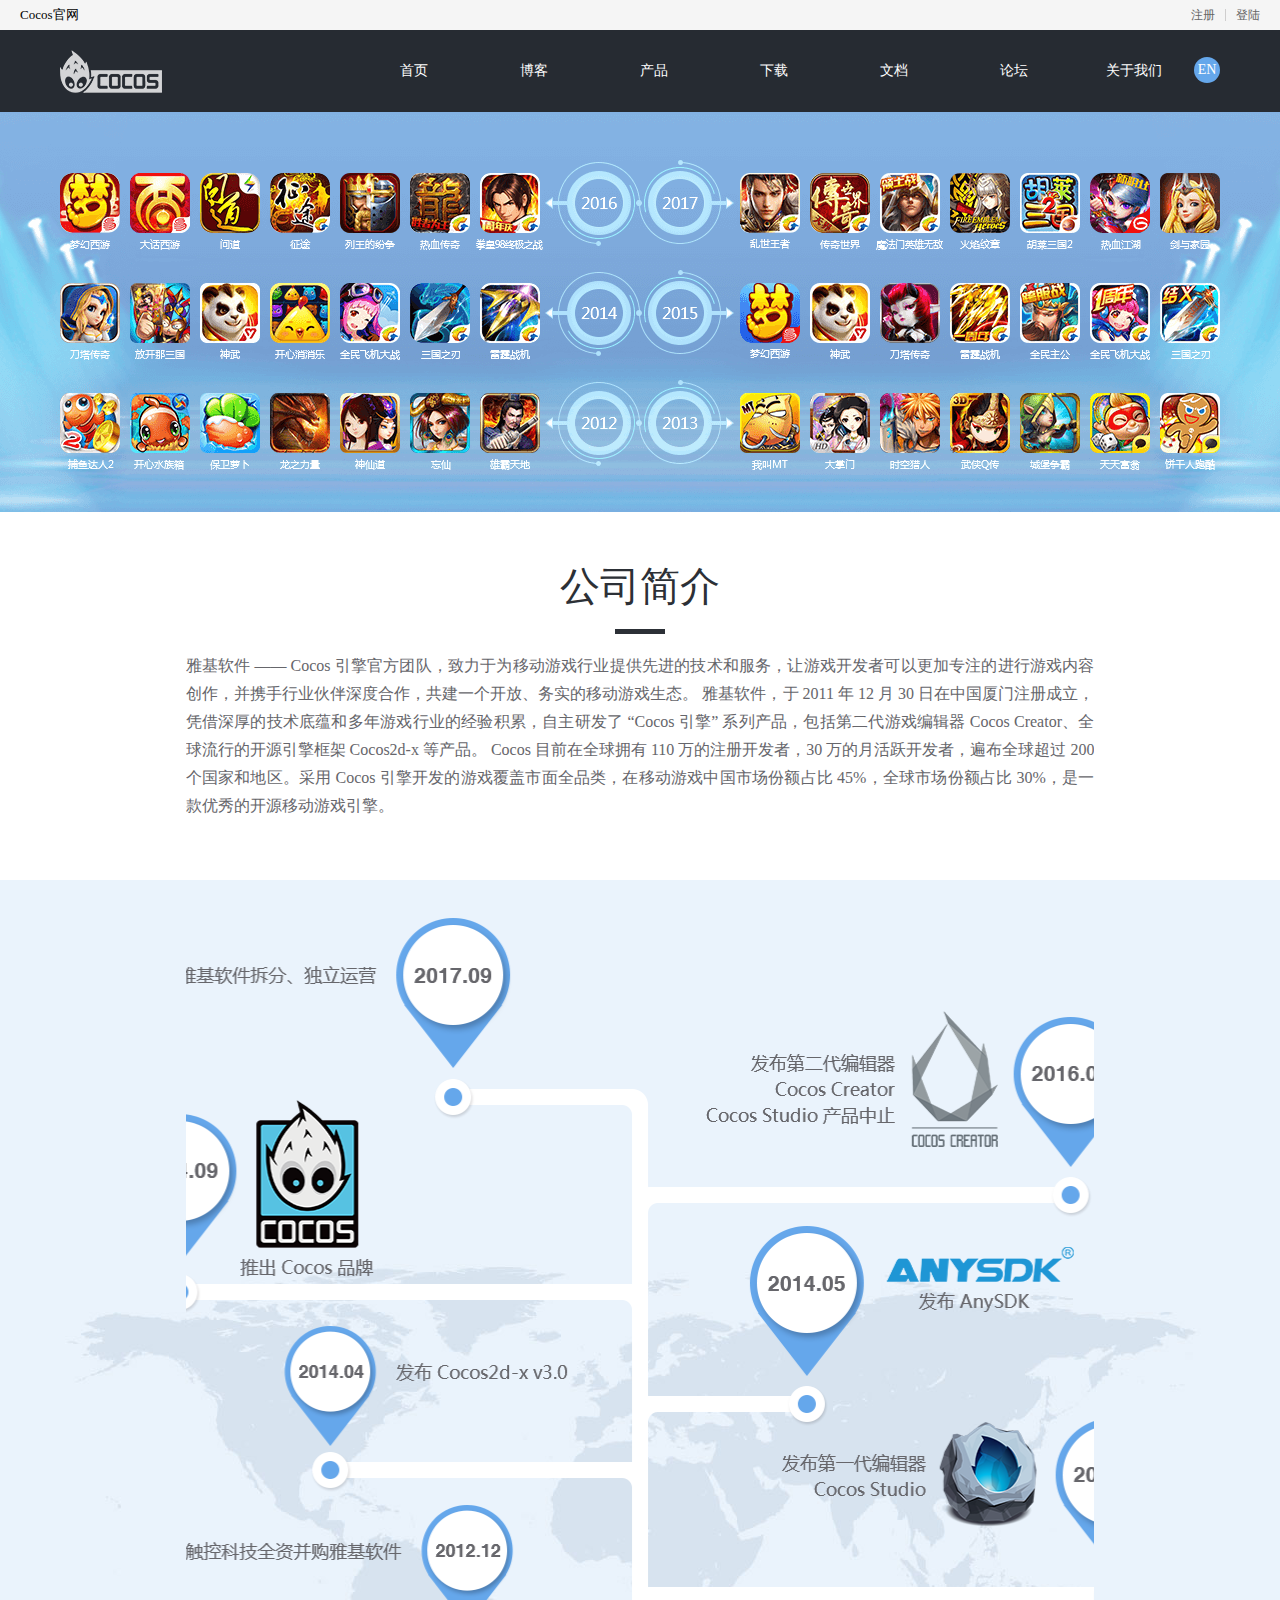
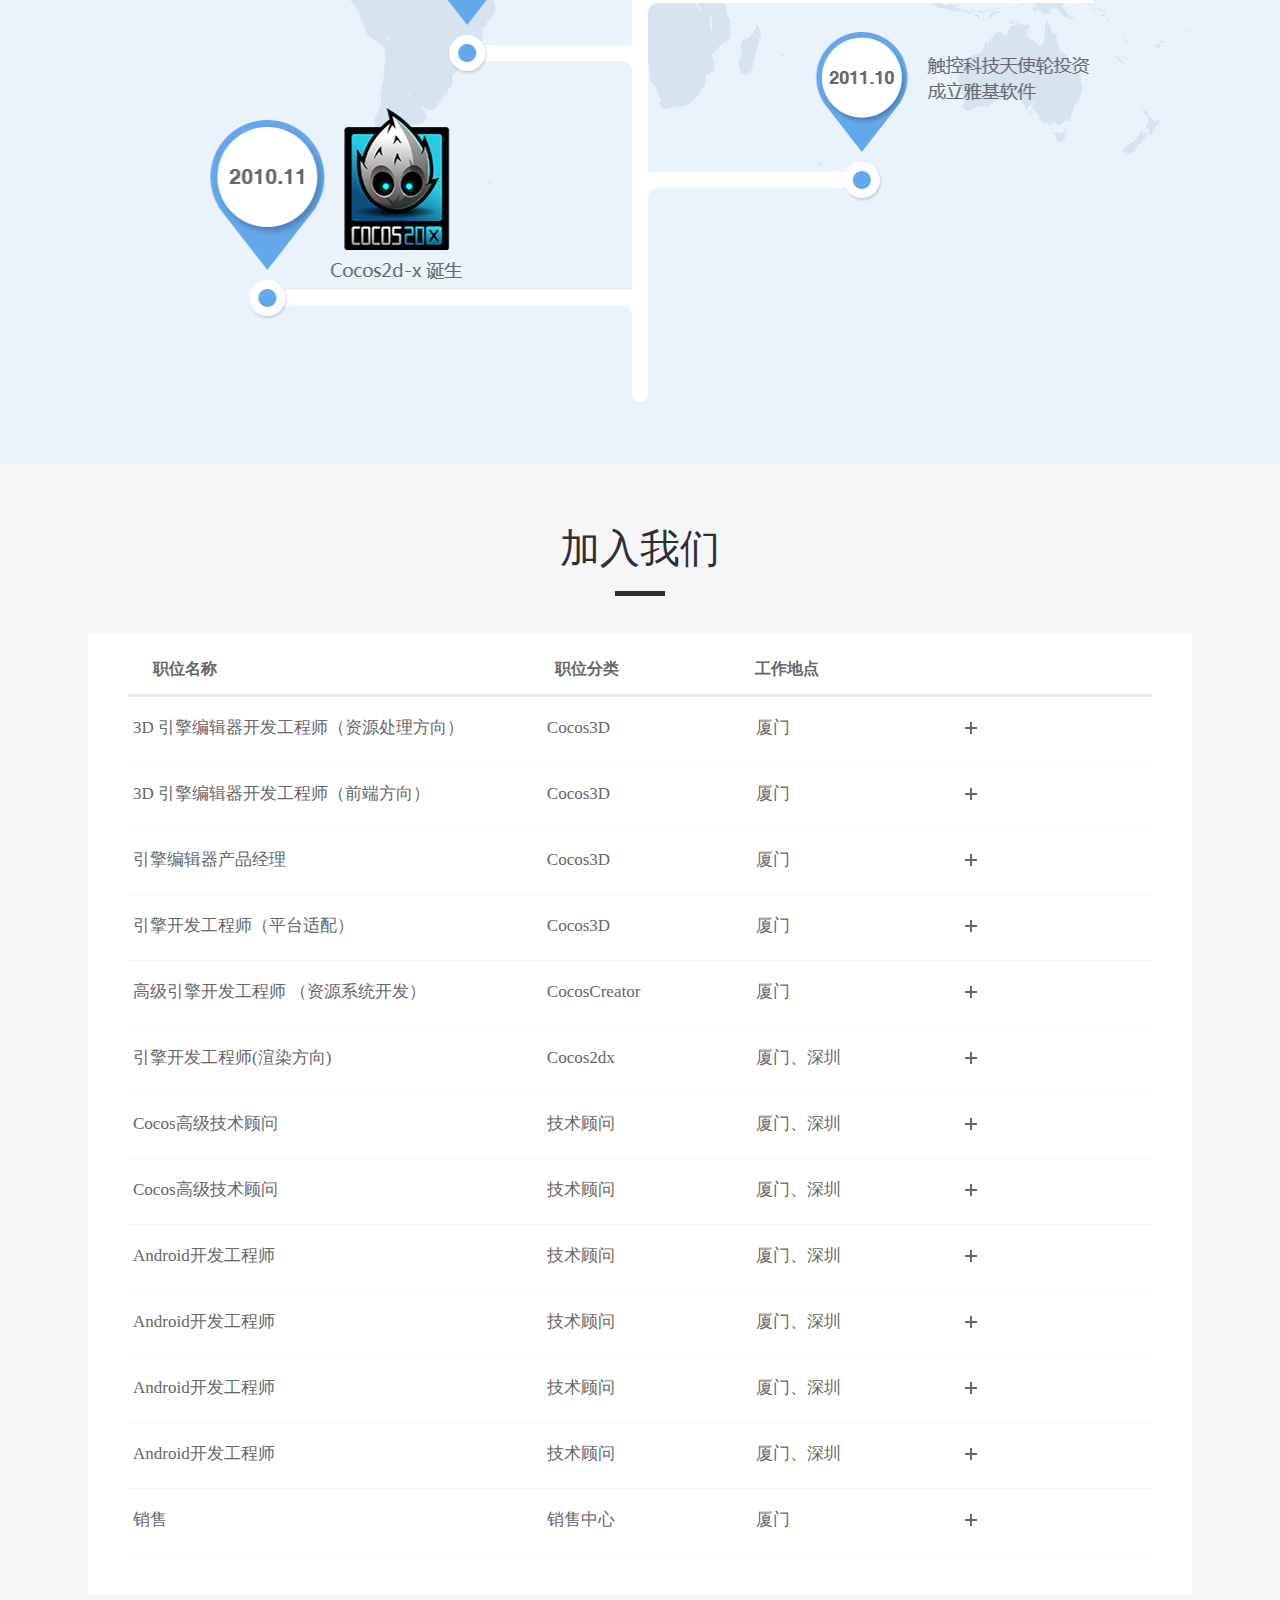
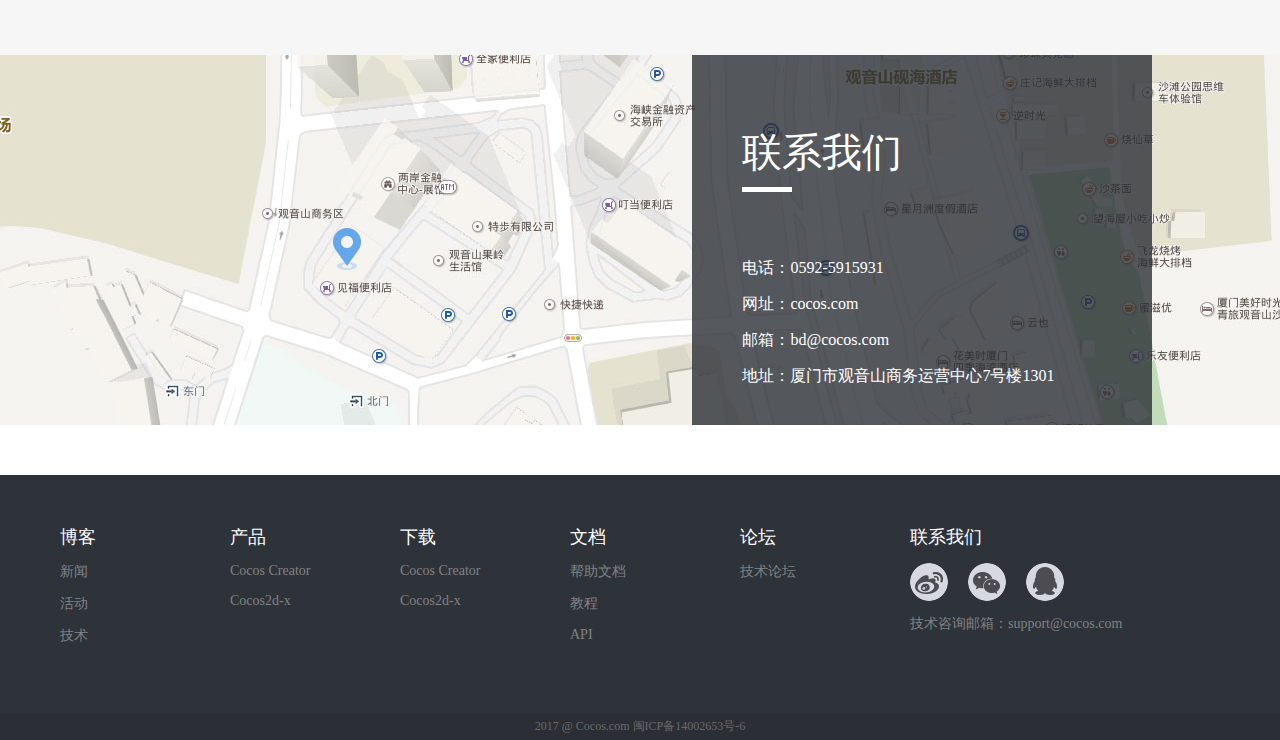
<file: gy.html>
<!DOCTYPE html>
<html lang="en">
<head>
	<meta charset="UTF-8">
	<title>Document</title>
	<link rel="stylesheet" href="css/about.css">
	<!-- <link rel="stylesheet" type="text/css" href="css/reset.css"/> -->
    <link rel="stylesheet" type="text/css" href="css/yheader.css"/>
</head>
<body>
	<!-- 头部 -->
	<div class="yheaderbg">
		<div class="warp">
			<h1>Cocos官网</h1>
			<div><a href="#">登陆</a><span></span><a href="#">注册</a></div>
		</div>
	</div>
	<div class="fix-top">
		<div class="yheader">
			<div class="ycenter">
				<a href="#" class="ylogo"><img src="img/jh/logo.png"/></a>
				<a href="#" class="language">EN</a>
				<ul class="ynav">
					<li><a href="index.html">首页</a></li>
					<li><a href="bk.html">博客</a></li>
					<li><a href="cp.html">产品</a></li>
					<li><a href="xz.html">下载</a></li>
					<li><a href="wd.html">文档</a></li>
					<li><a href="#none">论坛</a></li>
					<li><a href="gy.html">关于我们</a></li>
				</ul>
			</div>
		</div>
	</div>
	<!-- 大图 -->
	<div class="banner"></div>
	<!-- 公司简介 -->
	<div class="company_con_n">
		<div class="title">公司简介</div>
		<div class="company_con_des">雅基软件 —— Cocos 引擎官方团队，致力于为移动游戏行业提供先进的技术和服务，让游戏开发者可以更加专注的进行游戏内容创作，并携手行业伙伴深度合作，共建一个开放、务实的移动游戏生态。

雅基软件，于 2011 年 12 月 30 日在中国厦门注册成立，凭借深厚的技术底蕴和多年游戏行业的经验积累，自主研发了 “Cocos 引擎” 系列产品，包括第二代游戏编辑器 Cocos Creator、全球流行的开源引擎框架 Cocos2d-x  等产品。

Cocos 目前在全球拥有 110 万的注册开发者，30 万的月活跃开发者，遍布全球超过 200 个国家和地区。采用 Cocos 引擎开发的游戏覆盖市面全品类，在移动游戏中国市场份额占比 45%，全球市场份额占比 30%，是一款优秀的开源移动游戏引擎。</div>
	</div>
	<!-- 大图2 -->
	<div class="deve_his">
		<div class="deve_his_step"></div>
	</div>
<!-- 加入我们 -->
<div class="join">
	<div class="titles">加入我们</div>
	<div class="navMenubox">
	  <div id="slimtest1">
	    <div class="title">
			<div class="join_top">
				<div class="join_name fl">职位名称</div>
				<div class="join_cate fl">职位分类</div>
				<div class="join_location fl">工作地点</div>
			</div>
	    </div>

	     <ul class="navMenu">
	          <li> <a href="javascript:;" class="afinve"><span>3D 引擎编辑器开发工程师（资源处理方向）</span> <span>Cocos3D</span> <span class="">厦门</span> <span class="arrow"></span> </a>
	            <ul class="sub-menu">
	              <strong>岗位职责：</strong>
	              <p>1.基于 js开发编辑器中的资源数据库（Asset Database）</p>
	              <p>2.和开发团队一起讨论编辑器底层技术方案</p>
	              <strong>任职要求：</strong>
	              <p>1. 具有计算机，数学或相关学科本科学历；</p>
	              <p>2.至少熟悉一种编程语言；</p>
	              <p>3.熟悉 Cocos Creator 或 Unity3D 或 Unreal Engine；</p>
	              <p>4.有极强的责任心，有代码洁癖；</p>
	              <p>5. 有刨根问底的精神，学习能力强，充满好奇心，关注技术发展方向；</p>
	              <p>6. 具备英文文档阅读能力。</p>
	              <strong>优先条件：</strong>
	              <p>1. 熟悉 JavaScript、TypeScript、Node.js、Electron 之一；</p>
	              <p>2.熟悉 Unity3D 资源导入流程；</p>
	              <p>3.熟悉游戏引擎常用资源（如纹理、模型、音频等）格式的导入和优化。</p>
	            </ul>
	          </li>
	      <li> <a href="javascript:;" class="afinve"><span>3D 引擎编辑器开发工程师（前端方向）</span> <span>Cocos3D</span> <span class="">厦门</span> <span class="arrow"></span> </a>
	            <ul class="sub-menu">
	              <strong>岗位职责：</strong>
	              <p>1.基于 js开发编辑器中的资源数据库（Asset Database）</p>
	              <p>2.和开发团队一起讨论编辑器底层技术方案</p>
	              <strong>任职要求：</strong>
	              <p>1. 具有计算机，数学或相关学科本科学历；</p>
	              <p>2.至少熟悉一种编程语言；</p>
	              <p>3.熟悉 Cocos Creator 或 Unity3D 或 Unreal Engine；</p>
	              <p>4.有极强的责任心，有代码洁癖；</p>
	              <p>5. 有刨根问底的精神，学习能力强，充满好奇心，关注技术发展方向；</p>
	              <p>6. 具备英文文档阅读能力。</p>
	              <strong>优先条件：</strong>
	              <p>1. 熟悉 JavaScript、TypeScript、Node.js、Electron 之一；</p>
	              <p>2.熟悉 Unity3D 资源导入流程；</p>
	              <p>3.熟悉游戏引擎常用资源（如纹理、模型、音频等）格式的导入和优化。</p>
	            </ul>
	          </li>
	           <li> <a href="javascript:;" class="afinve"><span>引擎编辑器产品经理</span> <span>Cocos3D</span> <span class="">厦门</span> <span class="arrow"></span> </a>
	            <ul class="sub-menu">
	              <strong>岗位职责：</strong>
	              <p>1.基于 js开发编辑器中的资源数据库（Asset Database）</p>
	              <p>2.和开发团队一起讨论编辑器底层技术方案</p>
	              <strong>任职要求：</strong>
	              <p>1. 具有计算机，数学或相关学科本科学历；</p>
	              <p>2.至少熟悉一种编程语言；</p>
	              <p>3.熟悉 Cocos Creator 或 Unity3D 或 Unreal Engine；</p>
	              <p>4.有极强的责任心，有代码洁癖；</p>
	              <p>5. 有刨根问底的精神，学习能力强，充满好奇心，关注技术发展方向；</p>
	              <p>6. 具备英文文档阅读能力。</p>
	              <strong>优先条件：</strong>
	              <p>1. 熟悉 JavaScript、TypeScript、Node.js、Electron 之一；</p>
	              <p>2.熟悉 Unity3D 资源导入流程；</p>
	              <p>3.熟悉游戏引擎常用资源（如纹理、模型、音频等）格式的导入和优化。</p>
	            </ul>
	          </li>
	           <li> <a href="javascript:;" class="afinve"><span>引擎开发工程师（平台适配）</span> <span>Cocos3D</span> <span class="">厦门</span> <span class="arrow"></span> </a>
	            <ul class="sub-menu">
	              <strong>岗位职责：</strong>
	              <p>1.基于 js开发编辑器中的资源数据库（Asset Database）</p>
	              <p>2.和开发团队一起讨论编辑器底层技术方案</p>
	              <strong>任职要求：</strong>
	              <p>1. 具有计算机，数学或相关学科本科学历；</p>
	              <p>2.至少熟悉一种编程语言；</p>
	              <p>3.熟悉 Cocos Creator 或 Unity3D 或 Unreal Engine；</p>
	              <p>4.有极强的责任心，有代码洁癖；</p>
	              <p>5. 有刨根问底的精神，学习能力强，充满好奇心，关注技术发展方向；</p>
	              <p>6. 具备英文文档阅读能力。</p>
	              <strong>优先条件：</strong>
	              <p>1. 熟悉 JavaScript、TypeScript、Node.js、Electron 之一；</p>
	              <p>2.熟悉 Unity3D 资源导入流程；</p>
	              <p>3.熟悉游戏引擎常用资源（如纹理、模型、音频等）格式的导入和优化。</p>
	            </ul>
	          </li>
	           <li> <a href="javascript:;" class="afinve"><span>高级引擎开发工程师 （资源系统开发）</span> <span>CocosCreator</span> <span class="">厦门</span> <span class="arrow"></span> </a>
	            <ul class="sub-menu">
	              <strong>岗位职责：</strong>
	              <p>1.基于 js开发编辑器中的资源数据库（Asset Database）</p>
	              <p>2.和开发团队一起讨论编辑器底层技术方案</p>
	              <strong>任职要求：</strong>
	              <p>1. 具有计算机，数学或相关学科本科学历；</p>
	              <p>2.至少熟悉一种编程语言；</p>
	              <p>3.熟悉 Cocos Creator 或 Unity3D 或 Unreal Engine；</p>
	              <p>4.有极强的责任心，有代码洁癖；</p>
	              <p>5. 有刨根问底的精神，学习能力强，充满好奇心，关注技术发展方向；</p>
	              <p>6. 具备英文文档阅读能力。</p>
	              <strong>优先条件：</strong>
	              <p>1. 熟悉 JavaScript、TypeScript、Node.js、Electron 之一；</p>
	              <p>2.熟悉 Unity3D 资源导入流程；</p>
	              <p>3.熟悉游戏引擎常用资源（如纹理、模型、音频等）格式的导入和优化。</p>
	            </ul>
	          </li>
	           <li> <a href="javascript:;" class="afinve"><span>引擎开发工程师(渲染方向)</span> <span>Cocos2dx</span> <span class="">厦门、深圳</span> <span class="arrow"></span> </a>
	            <ul class="sub-menu">
	              <strong>岗位职责：</strong>
	              <p>1.基于 js开发编辑器中的资源数据库（Asset Database）</p>
	              <p>2.和开发团队一起讨论编辑器底层技术方案</p>
	              <strong>任职要求：</strong>
	              <p>1. 具有计算机，数学或相关学科本科学历；</p>
	              <p>2.至少熟悉一种编程语言；</p>
	              <p>3.熟悉 Cocos Creator 或 Unity3D 或 Unreal Engine；</p>
	              <p>4.有极强的责任心，有代码洁癖；</p>
	              <p>5. 有刨根问底的精神，学习能力强，充满好奇心，关注技术发展方向；</p>
	              <p>6. 具备英文文档阅读能力。</p>
	              <strong>优先条件：</strong>
	              <p>1. 熟悉 JavaScript、TypeScript、Node.js、Electron 之一；</p>
	              <p>2.熟悉 Unity3D 资源导入流程；</p>
	              <p>3.熟悉游戏引擎常用资源（如纹理、模型、音频等）格式的导入和优化。</p>
	            </ul>
	          </li>
	          <li> <a href="javascript:;" class="afinve"><span>Cocos高级技术顾问</span> <span>技术顾问</span> <span class="">厦门、深圳</span> <span class="arrow"></span> </a>
	            <ul class="sub-menu">
	              <strong>岗位职责：</strong>
	              <p>1.基于 js开发编辑器中的资源数据库（Asset Database）</p>
	              <p>2.和开发团队一起讨论编辑器底层技术方案</p>
	              <strong>任职要求：</strong>
	              <p>1. 具有计算机，数学或相关学科本科学历；</p>
	              <p>2.至少熟悉一种编程语言；</p>
	              <p>3.熟悉 Cocos Creator 或 Unity3D 或 Unreal Engine；</p>
	              <p>4.有极强的责任心，有代码洁癖；</p>
	              <p>5. 有刨根问底的精神，学习能力强，充满好奇心，关注技术发展方向；</p>
	              <p>6. 具备英文文档阅读能力。</p>
	              <strong>优先条件：</strong>
	              <p>1. 熟悉 JavaScript、TypeScript、Node.js、Electron 之一；</p>
	              <p>2.熟悉 Unity3D 资源导入流程；</p>
	              <p>3.熟悉游戏引擎常用资源（如纹理、模型、音频等）格式的导入和优化。</p>
	            </ul>
	          </li>
	           <li> <a href="javascript:;" class="afinve"><span>Cocos高级技术顾问</span> <span>技术顾问</span> <span class="">厦门、深圳</span> <span class="arrow"></span> </a>
	            <ul class="sub-menu">
	              <strong>岗位职责：</strong>
	              <p>1.基于 js开发编辑器中的资源数据库（Asset Database）</p>
	              <p>2.和开发团队一起讨论编辑器底层技术方案</p>
	              <strong>任职要求：</strong>
	              <p>1. 具有计算机，数学或相关学科本科学历；</p>
	              <p>2.至少熟悉一种编程语言；</p>
	              <p>3.熟悉 Cocos Creator 或 Unity3D 或 Unreal Engine；</p>
	              <p>4.有极强的责任心，有代码洁癖；</p>
	              <p>5. 有刨根问底的精神，学习能力强，充满好奇心，关注技术发展方向；</p>
	              <p>6. 具备英文文档阅读能力。</p>
	              <strong>优先条件：</strong>
	              <p>1. 熟悉 JavaScript、TypeScript、Node.js、Electron 之一；</p>
	              <p>2.熟悉 Unity3D 资源导入流程；</p>
	              <p>3.熟悉游戏引擎常用资源（如纹理、模型、音频等）格式的导入和优化。</p>
	            </ul>
	          </li>
	           <li> <a href="javascript:;" class="afinve"><span>Android开发工程师</span> <span>技术顾问</span> <span class="">厦门、深圳</span> <span class="arrow"></span> </a>
	            <ul class="sub-menu">
	              <strong>岗位职责：</strong>
	              <p>1.基于 js开发编辑器中的资源数据库（Asset Database）</p>
	              <p>2.和开发团队一起讨论编辑器底层技术方案</p>
	              <strong>任职要求：</strong>
	              <p>1. 具有计算机，数学或相关学科本科学历；</p>
	              <p>2.至少熟悉一种编程语言；</p>
	              <p>3.熟悉 Cocos Creator 或 Unity3D 或 Unreal Engine；</p>
	              <p>4.有极强的责任心，有代码洁癖；</p>
	              <p>5. 有刨根问底的精神，学习能力强，充满好奇心，关注技术发展方向；</p>
	              <p>6. 具备英文文档阅读能力。</p>
	              <strong>优先条件：</strong>
	              <p>1. 熟悉 JavaScript、TypeScript、Node.js、Electron 之一；</p>
	              <p>2.熟悉 Unity3D 资源导入流程；</p>
	              <p>3.熟悉游戏引擎常用资源（如纹理、模型、音频等）格式的导入和优化。</p>
	            </ul>
	          </li>
	           <li> <a href="javascript:;" class="afinve"><span>Android开发工程师</span> <span>技术顾问</span> <span class="">厦门、深圳</span> <span class="arrow"></span> </a>
	            <ul class="sub-menu">
	              <strong>岗位职责：</strong>
	              <p>1.基于 js开发编辑器中的资源数据库（Asset Database）</p>
	              <p>2.和开发团队一起讨论编辑器底层技术方案</p>
	              <strong>任职要求：</strong>
	              <p>1. 具有计算机，数学或相关学科本科学历；</p>
	              <p>2.至少熟悉一种编程语言；</p>
	              <p>3.熟悉 Cocos Creator 或 Unity3D 或 Unreal Engine；</p>
	              <p>4.有极强的责任心，有代码洁癖；</p>
	              <p>5. 有刨根问底的精神，学习能力强，充满好奇心，关注技术发展方向；</p>
	              <p>6. 具备英文文档阅读能力。</p>
	              <strong>优先条件：</strong>
	              <p>1. 熟悉 JavaScript、TypeScript、Node.js、Electron 之一；</p>
	              <p>2.熟悉 Unity3D 资源导入流程；</p>
	              <p>3.熟悉游戏引擎常用资源（如纹理、模型、音频等）格式的导入和优化。</p>
	            </ul>
	          </li>
	          <li> <a href="javascript:;" class="afinve"><span>Android开发工程师</span> <span>技术顾问</span> <span class="">厦门、深圳</span> <span class="arrow"></span> </a>
	            <ul class="sub-menu">
	              <strong>岗位职责：</strong>
	              <p>1.基于 js开发编辑器中的资源数据库（Asset Database）</p>
	              <p>2.和开发团队一起讨论编辑器底层技术方案</p>
	              <strong>任职要求：</strong>
	              <p>1. 具有计算机，数学或相关学科本科学历；</p>
	              <p>2.至少熟悉一种编程语言；</p>
	              <p>3.熟悉 Cocos Creator 或 Unity3D 或 Unreal Engine；</p>
	              <p>4.有极强的责任心，有代码洁癖；</p>
	              <p>5. 有刨根问底的精神，学习能力强，充满好奇心，关注技术发展方向；</p>
	              <p>6. 具备英文文档阅读能力。</p>
	              <strong>优先条件：</strong>
	              <p>1. 熟悉 JavaScript、TypeScript、Node.js、Electron 之一；</p>
	              <p>2.熟悉 Unity3D 资源导入流程；</p>
	              <p>3.熟悉游戏引擎常用资源（如纹理、模型、音频等）格式的导入和优化。</p>
	            </ul>
	          </li>
	          <li> <a href="javascript:;" class="afinve"><span>Android开发工程师</span> <span>技术顾问</span> <span class="">厦门、深圳</span> <span class="arrow"></span> </a>
	            <ul class="sub-menu">
	              <strong>岗位职责：</strong>
	              <p>1.基于 js开发编辑器中的资源数据库（Asset Database）</p>
	              <p>2.和开发团队一起讨论编辑器底层技术方案</p>
	              <strong>任职要求：</strong>
	              <p>1. 具有计算机，数学或相关学科本科学历；</p>
	              <p>2.至少熟悉一种编程语言；</p>
	              <p>3.熟悉 Cocos Creator 或 Unity3D 或 Unreal Engine；</p>
	              <p>4.有极强的责任心，有代码洁癖；</p>
	              <p>5. 有刨根问底的精神，学习能力强，充满好奇心，关注技术发展方向；</p>
	              <p>6. 具备英文文档阅读能力。</p>
	              <strong>优先条件：</strong>
	              <p>1. 熟悉 JavaScript、TypeScript、Node.js、Electron 之一；</p>
	              <p>2.熟悉 Unity3D 资源导入流程；</p>
	              <p>3.熟悉游戏引擎常用资源（如纹理、模型、音频等）格式的导入和优化。</p>
	            </ul>
	          </li>
	          <li> <a href="javascript:;" class="afinve"><span>销售</span> <span>销售中心</span> <span class="">厦门</span> <span class="arrow"></span> </a>
	            <ul class="sub-menu">
	              <strong>岗位职责：</strong>
	              <p>1.基于 js开发编辑器中的资源数据库（Asset Database）</p>
	              <p>2.和开发团队一起讨论编辑器底层技术方案</p>
	              <strong>任职要求：</strong>
	              <p>1. 具有计算机，数学或相关学科本科学历；</p>
	              <p>2.至少熟悉一种编程语言；</p>
	              <p>3.熟悉 Cocos Creator 或 Unity3D 或 Unreal Engine；</p>
	              <p>4.有极强的责任心，有代码洁癖；</p>
	              <p>5. 有刨根问底的精神，学习能力强，充满好奇心，关注技术发展方向；</p>
	              <p>6. 具备英文文档阅读能力。</p>
	              <strong>优先条件：</strong>
	              <p>1. 熟悉 JavaScript、TypeScript、Node.js、Electron 之一；</p>
	              <p>2.熟悉 Unity3D 资源导入流程；</p>
	              <p>3.熟悉游戏引擎常用资源（如纹理、模型、音频等）格式的导入和优化。</p>
	            </ul>
	          </li>
	    </ul>
	  </div>
	</div>
</div>


<div class="contact_us">
	 <div class="contact_con">
		<div class="contact_bg">
			<div class="contact_title">联系我们</div>
			<div class="contact_item">电话：0592-5915931</div>
			<div class="contact_item">网址：cocos.com</div>
			<div class="contact_item">邮箱：bd@cocos.com</div>
			<div class="contact_item">地址：厦门市观音山商务运营中心7号楼1301</div>
		</div>
	 </div>
</div>



	<!-- 底部 -->
	<div class="yfoot">
		<div class="bah">
			<ul>
				<li><a href="#">博客</a></li>
				<li><a href="#">新闻</a></li>
				<li><a href="#">活动</a></li>
				<li><a href="#">技术</a></li>
			</ul>
			<ul>
				<li><a href="#">产品</a></li>
				<li><a href="#">Cocos Creator</a></li>
				<li><a href="#">Cocos2d-x</a></li>
			</ul>
			<ul>
				<li><a href="#">下载</a></li>
				<li><a href="#">Cocos Creator</a></li>
				<li><a href="#">Cocos2d-x</a></li>
			</ul>
			<ul>
				<li><a href="#">文档</a></li>
				<li><a href="#">帮助文档</a></li>
				<li><a href="#">教程</a></li>
				<li><a href="#">API</a></li>
			</ul>
			<ul>
				<li><a href="#">论坛</a></li>
				<li><a href="#">技术论坛</a></li>
			</ul>
			<ul>
				<li><a href="#">联系我们</a></li>
				<li class="ycontct">
					<a href="#"></a>
					<a href="#" class="wechat">
						<img src="img/jh/wechat.png" class="wet" />
					</a>
					<a href="#" class="qq"><img src="img/jh/qq.png" class="qqt" /></a>
				</li>
				<li><a href="#">技术咨询邮箱：support@cocos.com</a></li>
			</ul>
		</div>
		<div class="ybom">2017 @ Cocos.com 闽ICP备14002653号-6</div>
	</div>
	<script src="lib/jquery-1.8.3.min.js"></script> 
	<script src="js/gy.js"></script>
	<script src="js/haf.js"></script>
</body>
</html>
</file>
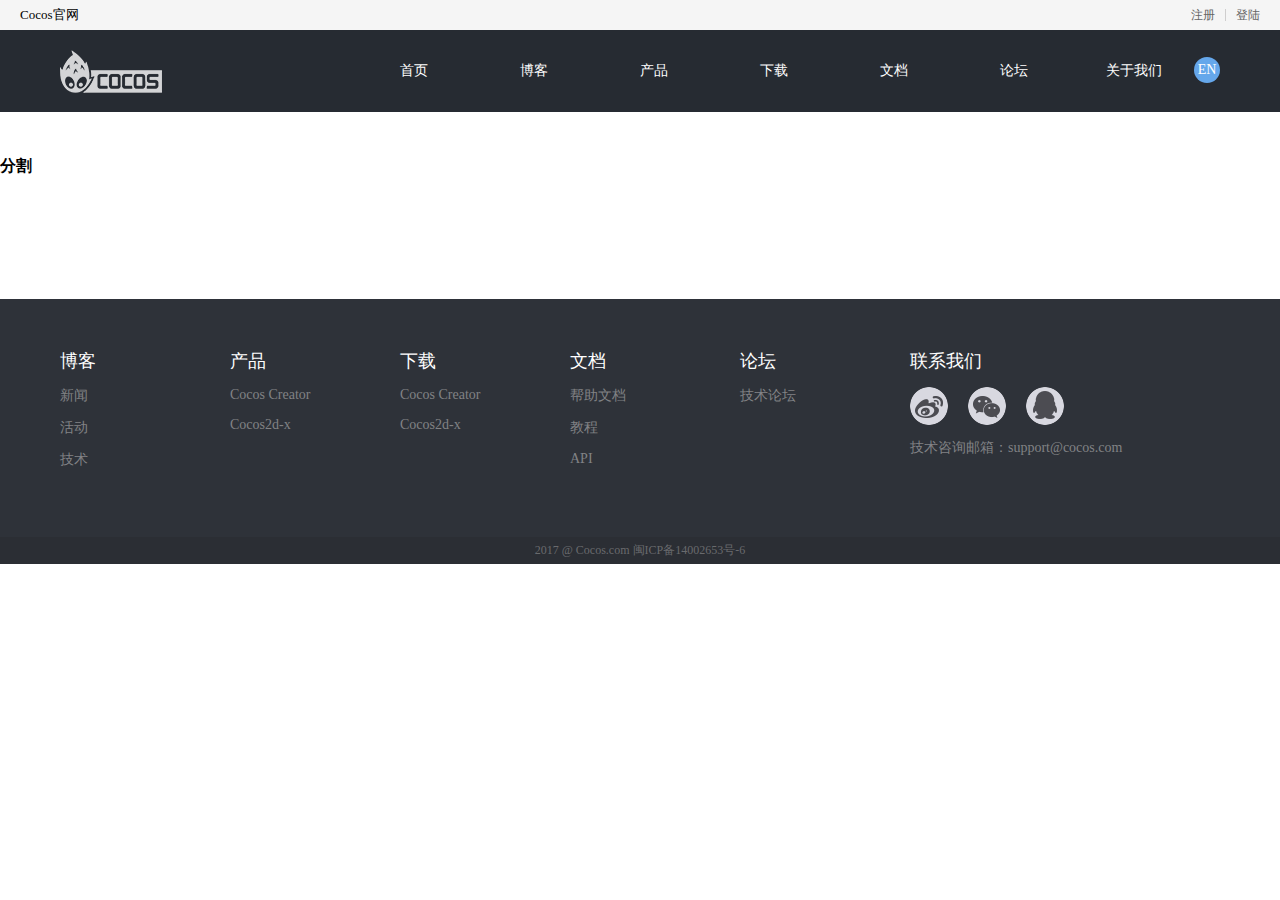
<file: haf.html>
<!DOCTYPE html>
<html>
<head>
    <meta charset="UTF-8">
    <title>document</title>
    <link rel="stylesheet" type="text/css" href="css/reset.css"/>
    <link rel="stylesheet" type="text/css" href="css/yheader.css"/>
</head>
<body>
	<!--****头部****-->
	<div class="yheaderbg">
		<div class="warp">
			<h1>Cocos官网</h1>
			<div><a href="#">登陆</a><span></span><a href="#">注册</a></div>
		</div>
	</div>
	<div class="fix-top">
		<div class="yheader">
			<div class="ycenter">
				<a href="#" class="ylogo"><img src="img/jh/logo.png"/></a>
				<a href="#" class="language">EN</a>
				<ul class="ynav">
					<li><a href="sy.html">首页</a></li>
					<li><a href="bk.html">博客</a></li>
					<li><a href="cp.html">产品</a></li>
					<li><a href="xz.html">下载</a></li>
					<li><a href="wd.html">文档</a></li>
					<li><a href="#none">论坛</a></li>
					<li><a href="gy.html">关于我们</a></li>
				</ul>
			</div>
		</div>
	</div>
	<!--*****头部*****-->
	<br><br><br><br><br><br><br>
	<h1>分割</h1>
	<br><br><br><br>
	<!--脚部-->
	<div class="yfoot">
		<div class="bah">
			<ul>
				<li><a href="#">博客</a></li>
				<li><a href="#">新闻</a></li>
				<li><a href="#">活动</a></li>
				<li><a href="#">技术</a></li>
			</ul>
			<ul>
				<li><a href="#">产品</a></li>
				<li><a href="#">Cocos Creator</a></li>
				<li><a href="#">Cocos2d-x</a></li>
			</ul>
			<ul>
				<li><a href="#">下载</a></li>
				<li><a href="#">Cocos Creator</a></li>
				<li><a href="#">Cocos2d-x</a></li>
			</ul>
			<ul>
				<li><a href="#">文档</a></li>
				<li><a href="#">帮助文档</a></li>
				<li><a href="#">教程</a></li>
				<li><a href="#">API</a></li>
			</ul>
			<ul>
				<li><a href="#">论坛</a></li>
				<li><a href="#">技术论坛</a></li>
			</ul>
			<ul>
				<li><a href="#">联系我们</a></li>
				<li class="ycontct">
					<a href="#"></a>
					<a href="#" class="wechat">
						<img src="img/jh/wechat.png" class="wet" />
					</a>
					<a href="#" class="qq"><img src="img/jh/qq.png" class="qqt" /></a>
				</li>
				<li><a href="#">技术咨询邮箱：support@cocos.com</a></li>
			</ul>
		</div>
		<div class="ybom">2017 @ Cocos.com 闽ICP备14002653号-6</div>
	</div>
	<!--脚部-->
</body>
</html>
</file>
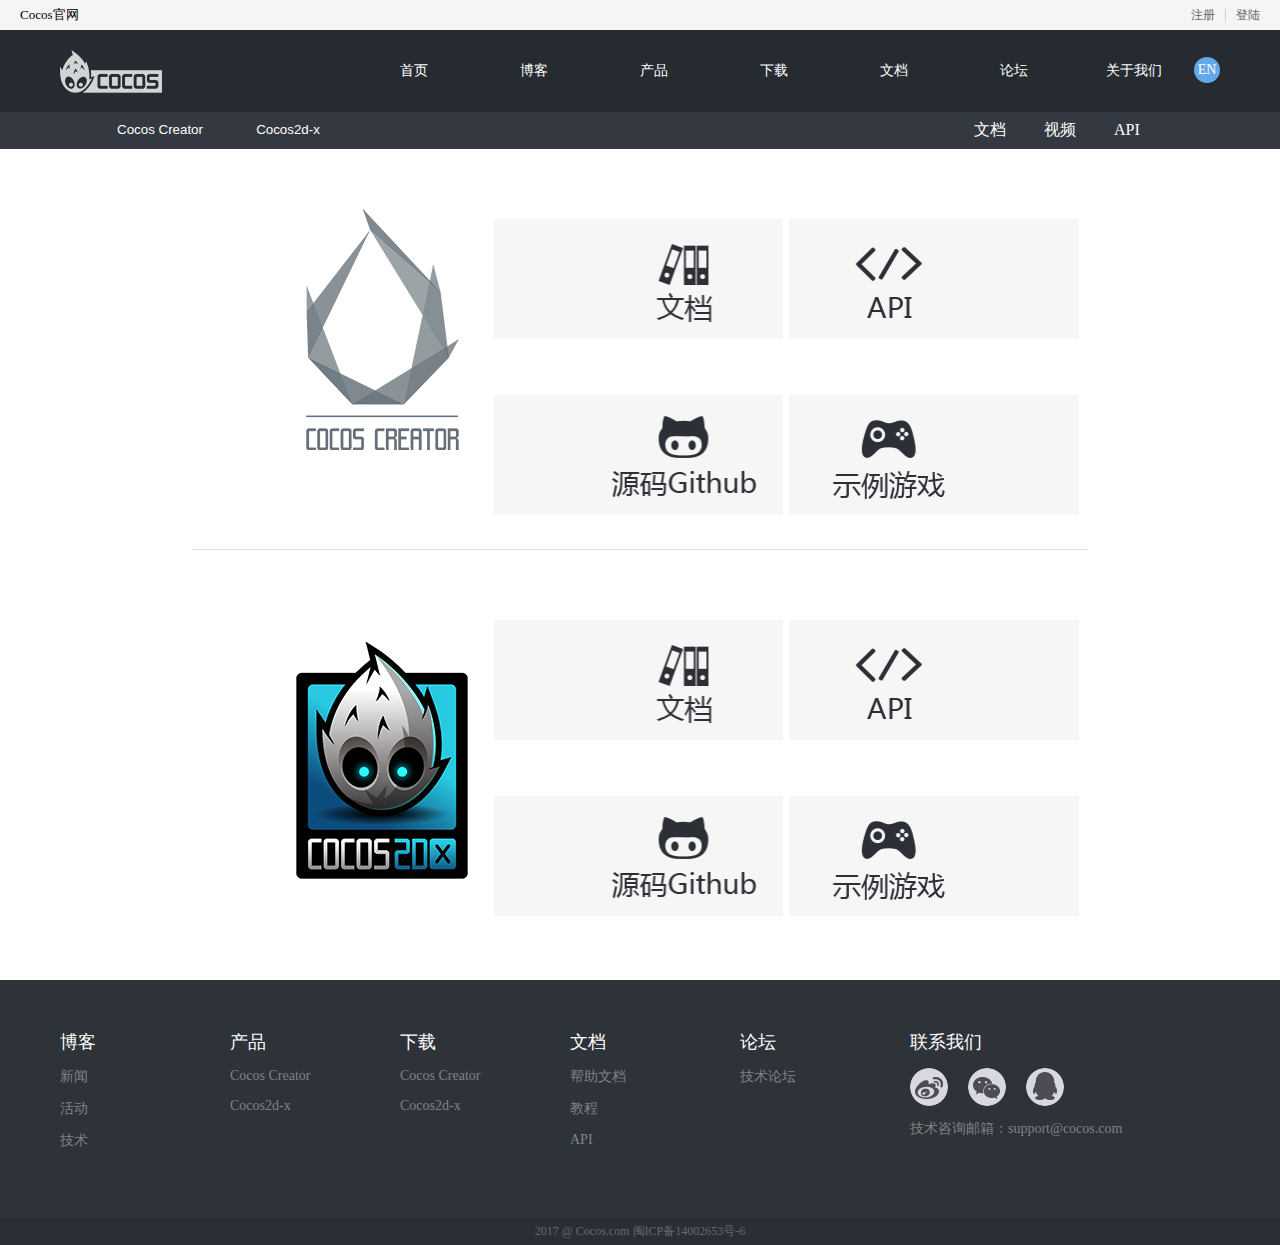
<file: wd.html>
<!DOCTYPE html>
<html>
	<head>
		<meta charset="UTF-8">
    	<meta name="viewport" content="width=device-width">
		<title></title>
		<link rel="stylesheet" href="css/wd.css">
		<link rel="stylesheet" href="css/yheader.css">
	</head>
	<body>
		<!--头部-->
<div class="yheaderbg">
		<div class="warp">
			<h1>Cocos官网</h1>
			<div><a href="#">登陆</a><span></span><a href="#">注册</a></div>
		</div>
	</div>
	<div class="fix-top">
		<div class="yheader">
			<div class="ycenter">
				<a href="#" class="ylogo"><img src="img/jh/logo.png"/></a>
				<a href="#" class="language">EN</a>
				<ul class="ynav">
					<li><a href="index.html">首页</a></li>
					<li><a href="bk.html">博客</a></li>
					<li><a href="cp.html">产品</a></li>
					<li><a href="xz.html">下载</a></li>
					<li><a href="wd.html">文档</a></li>
					<li><a href="#none">论坛</a></li>
					<li><a href="gy.html">关于我们</a></li>
				</ul>
			</div>
		</div>
	</div>
	<div class="box"></div>
<div class="wd">
		<div class="document-nav">
			<div class="document-con">
				<button class="document-con-top">
					Cocos Creator
				</button>
				<button class="document-con-bottom">
					Cocos2d-x
				</button>
				<ul>
					<li class="wd-wd">
						<a href="#">文档</a>
					</li>
					<li class="wd-sp">
						<a href="#">视频</a>
					</li>
					<li class="wd-API">
						<a href="#">API</a>
					</li>	
				</ul>
			</div>
		</div>
		<div class="document-cont">
			<div class="document-cont-top">
				<div class="document-cont-top-left">
					<img src="img/wd/111.png"/>
				</div>
				<div class="document-cont-top-right">
					<ul>
						<li></li>
						<li></li>
						<li></li>
						<li></li>
					</ul>
				</div>
			</div>
			<div class="document-cont-bto">
				<div class="document-cont-bto-left">
					<img src="img/wd/download.png" />
				</div>
				<div class="document-cont-bto-right">
					<ul>
						<li></li>
						<li></li>
						<li></li>
						<li></li>
					</ul>
				</div>
			</div>
		</div>
</div>
<!--		底部-->
<div class="yfoot">
		<div class="bah">
			<ul>
				<li><a href="#">博客</a></li>
				<li><a href="#">新闻</a></li>
				<li><a href="#">活动</a></li>
				<li><a href="#">技术</a></li>
			</ul>
			<ul>
				<li><a href="#">产品</a></li>
				<li><a href="#">Cocos Creator</a></li>
				<li><a href="#">Cocos2d-x</a></li>
			</ul>
			<ul>
				<li><a href="#">下载</a></li>
				<li><a href="#">Cocos Creator</a></li>
				<li><a href="#">Cocos2d-x</a></li>
			</ul>
			<ul>
				<li><a href="#">文档</a></li>
				<li><a href="#">帮助文档</a></li>
				<li><a href="#">教程</a></li>
				<li><a href="#">API</a></li>
			</ul>
			<ul>
				<li><a href="#">论坛</a></li>
				<li><a href="#">技术论坛</a></li>
			</ul>
			<ul>
				<li><a href="#">联系我们</a></li>
				<li class="ycontct">
					<a href="#"></a>
					<a href="#" class="wechat">
						<img src="img/jh/wechat.png" class="wet" />
					</a>
					<a href="#" class="qq"><img src="img/jh/qq.png" class="qqt" /></a>
				</li>
				<li><a href="#">技术咨询邮箱：support@cocos.com</a></li>
			</ul>
		</div>
		<div class="ybom">2017 @ Cocos.com 闽ICP备14002653号-6</div>
	</div>
	</body>
	<script src="js/jquery-3.2.1.js"></script>
	<script src="js/wd.js"></script>
	<script>
		(function(){
	//导航栏吸顶效果
	var nav = document.getElementsByClassName("fix-top")[0];
		window.onscroll = function(){
			var bd = document.documentElement || document.body;
			nav.style.top = 30-bd.scrollTop + "px";
			if (bd.scrollTop>=30) {
				nav.style.top = "0px";
			}else if(bd.scrollTop==0){
				nav.style.top = "30px";
			}
			
		}
}())
	</script>
</html>
</file>
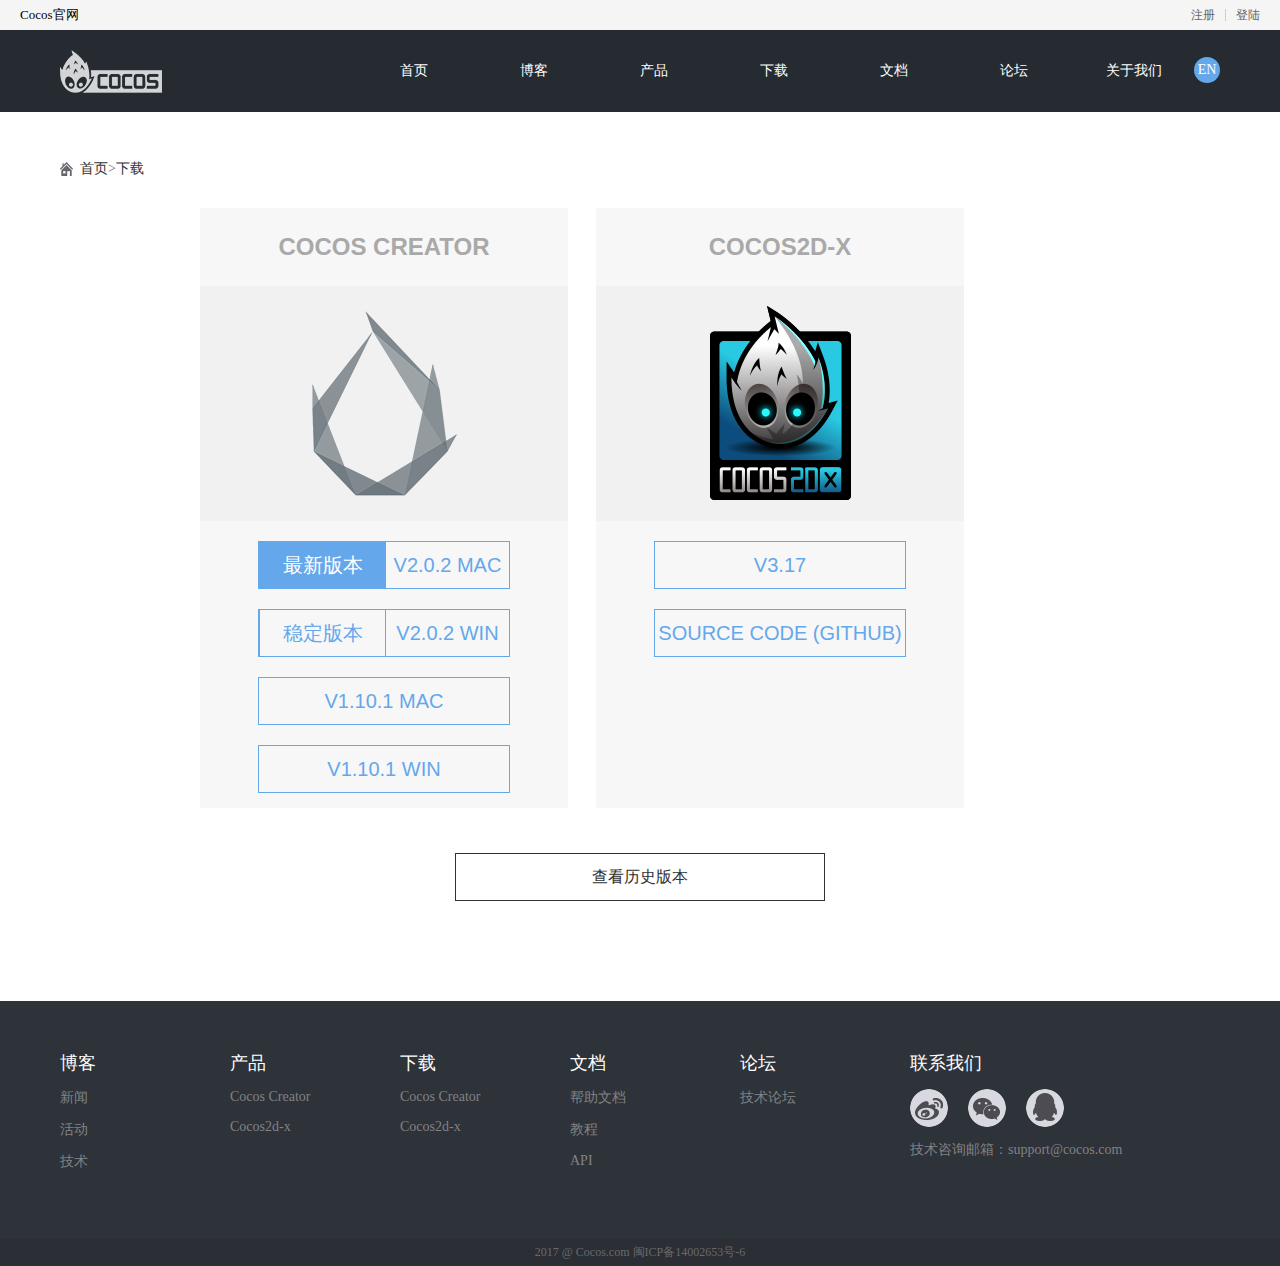
<file: xz.html>
<!DOCTYPE html>
<html lang="en">
<head>
    <meta charset="UTF-8">
    <meta name="viewport" content="width=device-width, initial-scale=1.0">
    <meta http-equiv="X-UA-Compatible" content="ie=edge">
    <title>Document</title>
    <link rel="stylesheet" type="text/css" href="css/reset.css"/>
    <link rel="stylesheet" type="text/css" href="css/yheader.css"/>
    <link rel="stylesheet" href="css/xz.css">
</head>
<body>
    <!--****头部****-->
	<div class="yheaderbg">
            <div class="warp">
                <h1>Cocos官网</h1>
                <div><a href="#">登陆</a><span></span><a href="#">注册</a></div>
            </div>
        </div>
        <div class="fix-top">
            <div class="yheader">
                <div class="ycenter">
                    <a href="#" class="ylogo"><img src="img/jh/logo.png"/></a>
                    <a href="#" class="language">EN</a>
                    <ul class="ynav">
                        <li><a href="index.html">首页</a></li>
                        <li><a href="bk.html">博客</a></li>
                        <li><a href="cp.html">产品</a></li>
                        <li><a href="xzh.html">下载</a></li>
                        <li><a href="wd.html">文档</a></li>
                        <li><a href="#none">论坛</a></li>
                        <li><a href="gy.html">关于我们</a></li>
                    </ul>
                </div>
            </div>
        </div>
        <div class="bread">
                <a href="#">首页</a>&gt;<a href="">下载</a>
        </div>
        <div class="download">
			<ul>
				<li><h1>COCOS CREATOR</h1></li>
				<li></li>
									
				<li class="ceator_version_con">
					<a data-idx="1" class="ceator_version curr">最新版本</a>
					<a data-idx="2" class="ceator_version">稳定版本</a>
				</li>
				
				<li class="new_version">
					<a href="#">V2.0.2 MAC</a>

				</li>
				<li class="new_version">
					<a href="#">V2.0.2 WIN</a>

				</li>
				<li class="stable_version">
					<a href="#">V1.10.1 MAC</a>

				</li>
				<li class="stable_version">
					<a href="#">V1.10.1 WIN</a>

				</li>
			</ul>
			<ul>
				<li><h1>COCOS2D-X</h1></li>
				<li></li>
					
				<li><a href="#">V3.17</a></li>
				<li><a href="#">SOURCE CODE (GITHUB)</a></li>
			</ul>
			
			
	</div>
    <div class="btn">
        <a href="xzh_history.html">查看历史版本</a>
    </div>
     <div class="yfoot">
        <div class="bah">
            <ul>
                <li><a href="#">博客</a></li>
                <li><a href="#">新闻</a></li>
                <li><a href="#">活动</a></li>
                <li><a href="#">技术</a></li>
            </ul>
            <ul>
                <li><a href="#">产品</a></li>
                <li><a href="#">Cocos Creator</a></li>
                <li><a href="#">Cocos2d-x</a></li>
            </ul>
            <ul>
                <li><a href="#">下载</a></li>
                <li><a href="#">Cocos Creator</a></li>
                <li><a href="#">Cocos2d-x</a></li>
            </ul>
            <ul>
                <li><a href="#">文档</a></li>
                <li><a href="#">帮助文档</a></li>
                <li><a href="#">教程</a></li>
                <li><a href="#">API</a></li>
            </ul>
            <ul>
                <li><a href="#">论坛</a></li>
                <li><a href="#">技术论坛</a></li>
            </ul>
            <ul>
                <li><a href="#">联系我们</a></li>
                <li class="ycontct">
                    <a href="#"></a>
                    <a href="#" class="wechat">
                        <img src="img/jh/wechat.png" class="wet" />
                    </a>
                    <a href="#" class="qq"><img src="img/jh/qq.png" class="qqt" /></a>
                </li>
                <li><a href="#">技术咨询邮箱：support@cocos.com</a></li>
            </ul>
        </div>
        <div class="ybom">2017 @ Cocos.com 闽ICP备14002653号-6</div>
    </div>
    <script src="js/haf.js"></script>
</body>
</html>
</file>
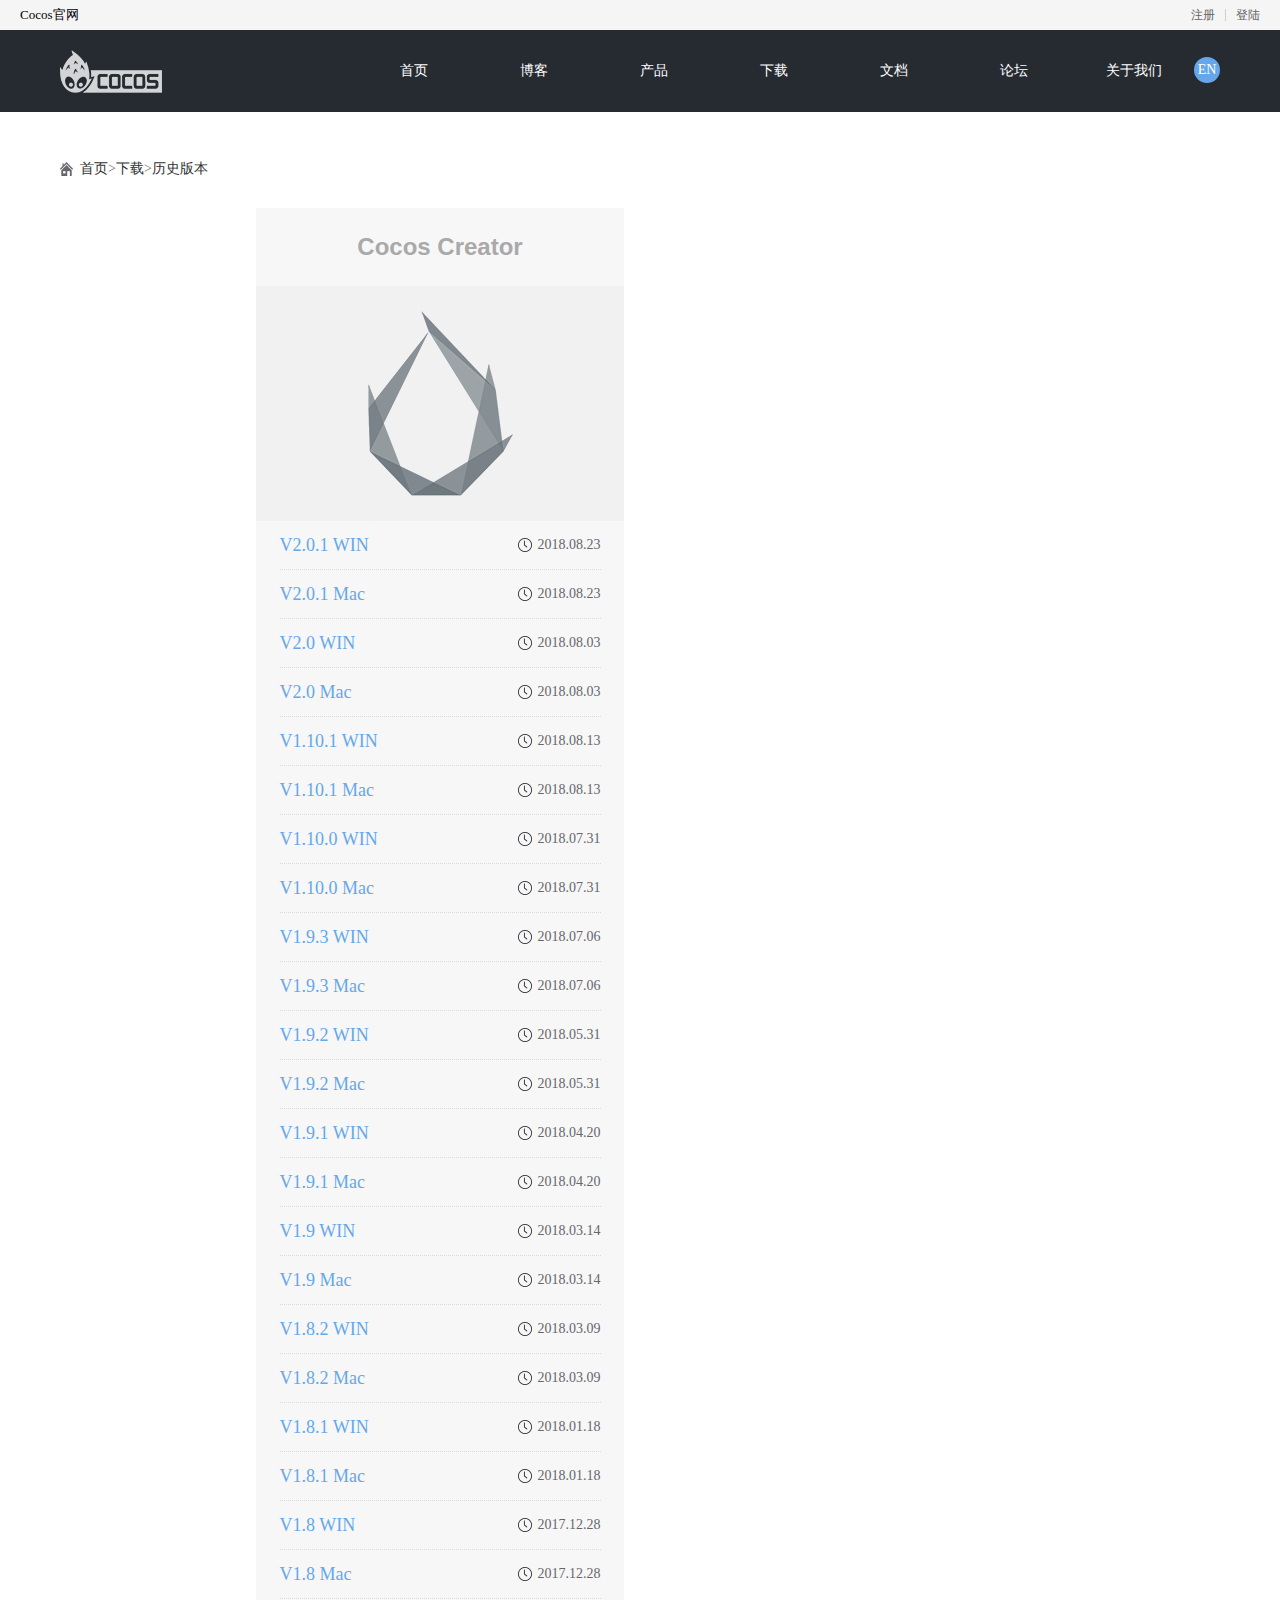
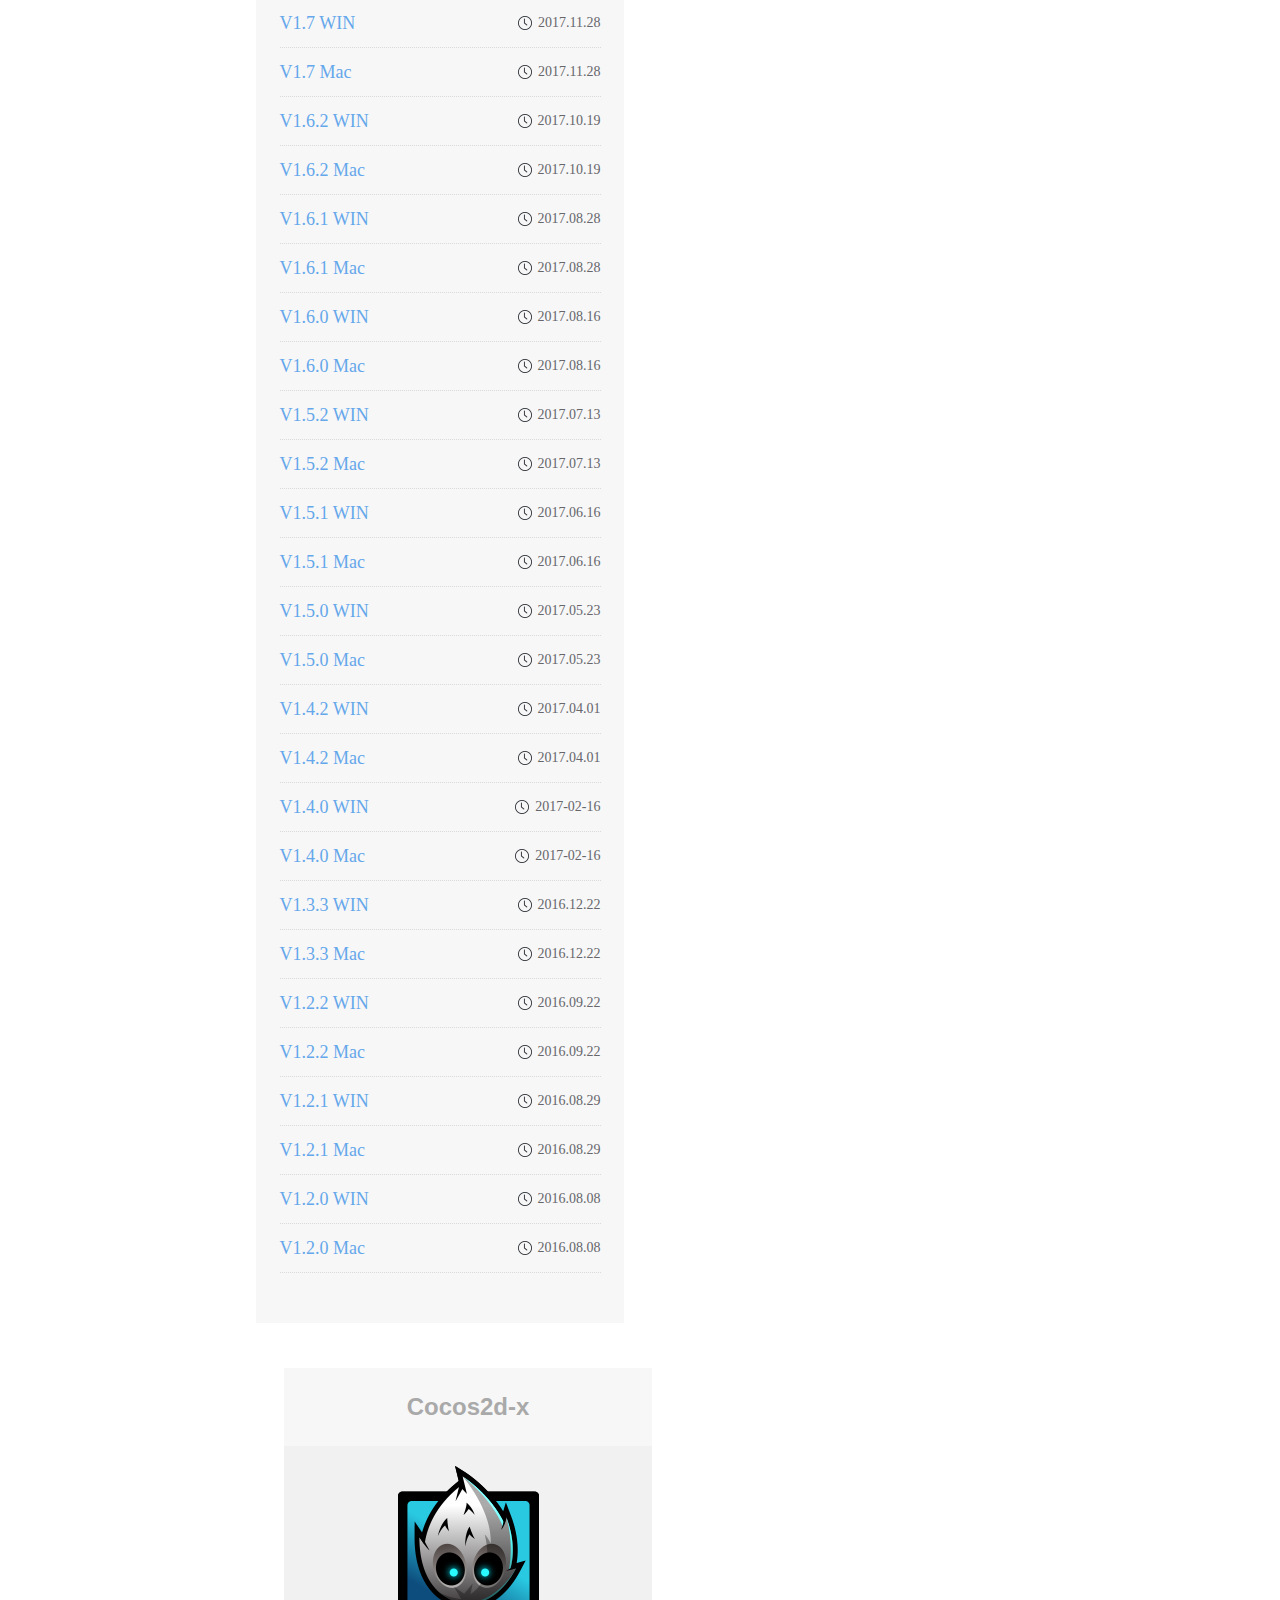
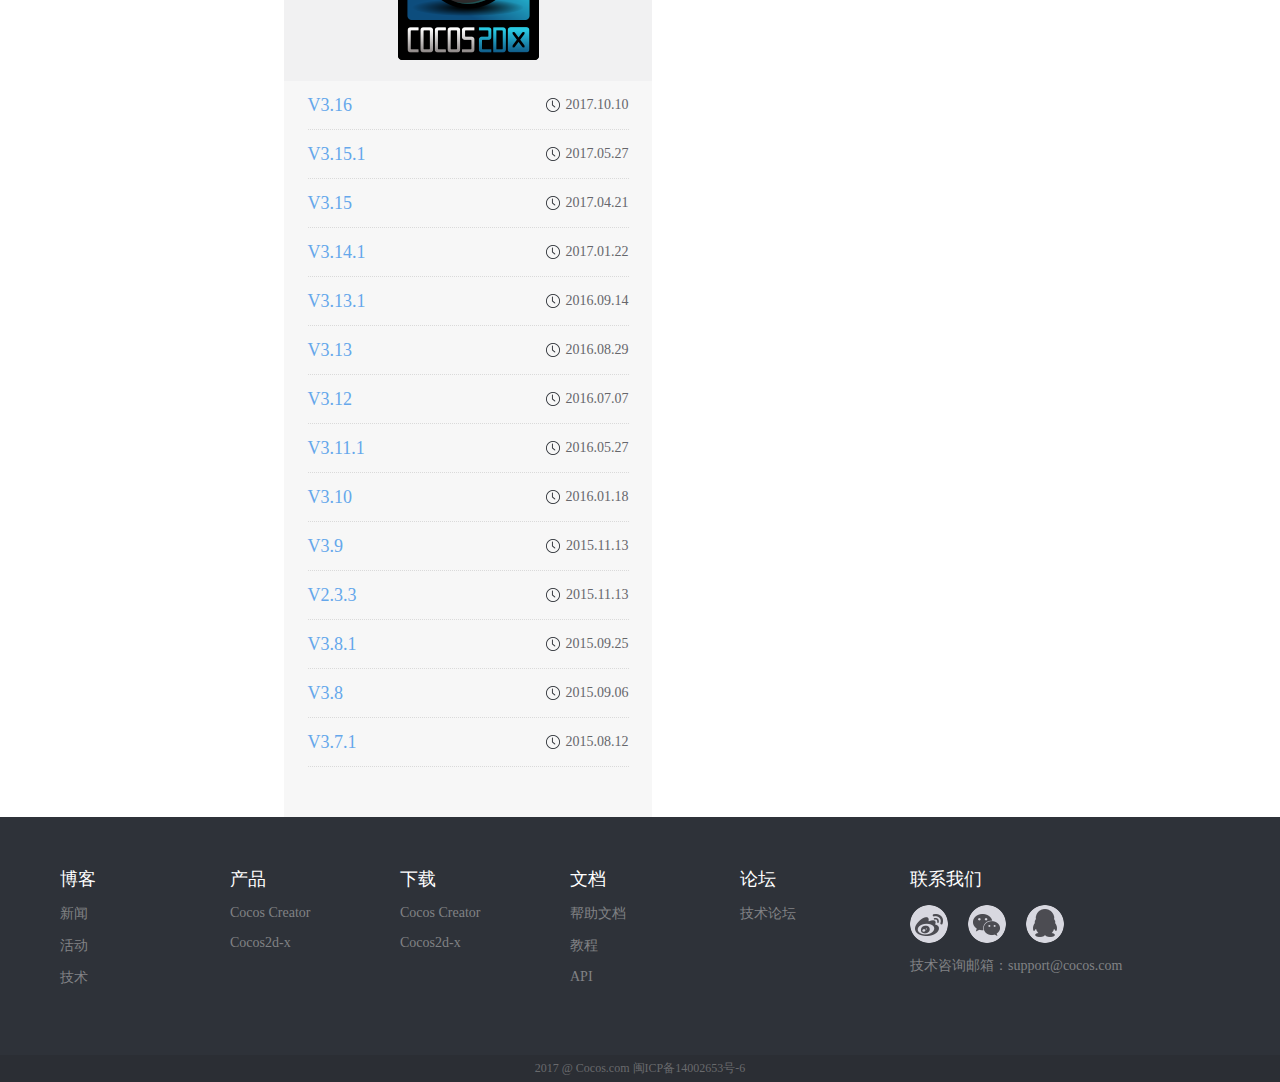
<file: xzh_history.html>
<!DOCTYPE html>
<html lang="en">
<head>
    <meta charset="UTF-8">
    <meta name="viewport" content="width=device-width, initial-scale=1.0">
    <meta http-equiv="X-UA-Compatible" content="ie=edge">
    <title>Document</title>
    <link rel="stylesheet" type="text/css" href="css/reset.css"/>
    <link rel="stylesheet" type="text/css" href="css/yheader.css"/>
    <link rel="stylesheet" href="css/xzh_history.css">
    
</head>
<body>
    <!--****头部****-->
	<div class="yheaderbg">
		<div class="warp">
			<h1>Cocos官网</h1>
			<div><a href="#">登陆</a><span></span><a href="#">注册</a></div>
		</div>
	</div>
	<div class="fix-top">
		<div class="yheader">
			<div class="ycenter">
				<a href="#" class="ylogo"><img src="img/jh/logo.png"/></a>
				<a href="#" class="language">EN</a>
				<ul class="ynav">
					<li><a href="index.html">首页</a></li>
					<li><a href="bk.html">博客</a></li>
					<li><a href="cp.html">产品</a></li>
					<li><a href="xzh.html">下载</a></li>
					<li><a href="wd.html">文档</a></li>
					<li><a href="#none">论坛</a></li>
					<li><a href="gy.html">关于我们</a></li>
				</ul>
			</div>
		</div>
	</div>
    <!--*****头部*****-->
    <div class="bread">
        <a href="shouye.html">首页</a>&gt;<a href="xzh.html">下载</a>&gt;<a href="#">历史版本</a>
    </div>
    <div class="download-history">
        <ul>
            <li><h1>Cocos Creator</h1></li>
            <li></li>
            <li><a href="#"><span>V2.0.1 WIN</span><p>2018.08.23</p></a></li>
            <li><a href="#"><span>V2.0.1 Mac</span><p>2018.08.23</p></a></li>
            <li><a href="#"><span>V2.0 WIN</span><p>2018.08.03</p></a></li>
            <li><a href="#"><span>V2.0 Mac</span><p>2018.08.03</p></a></li>
            <li><a href="#"><span>V1.10.1 WIN</span><p>2018.08.13</p></a></li>
            <li><a href="#"><span>V1.10.1 Mac</span><p>2018.08.13</p></a></li>
            <li><a href="#"><span>V1.10.0 WIN</span><p>2018.07.31</p></a></li>
            <li><a href="#"><span>V1.10.0 Mac</span><p>2018.07.31</p></a></li>
            <li><a href="#"><span>V1.9.3 WIN</span><p>2018.07.06</p></a></li>
            <li><a href="#"><span>V1.9.3 Mac</span><p>2018.07.06</p></a></li>
            <li><a href="#"><span>V1.9.2 WIN</span><p>2018.05.31</p></a></li>
            <li><a href="#"><span>V1.9.2 Mac</span><p>2018.05.31</p></a></li>
            <li><a href="#"><span>V1.9.1 WIN</span><p>2018.04.20</p></a></li>
            <li><a href="#"><span>V1.9.1 Mac</span><p>2018.04.20</p></a></li>
            <li><a href="#"><span>V1.9 WIN</span><p>2018.03.14</p></a></li>
            <li><a href="#"><span>V1.9 Mac</span><p>2018.03.14</p></a></li>
            <li><a href="#"><span>V1.8.2 WIN</span><p>2018.03.09</p></a></li>
            <li><a href="#"><span>V1.8.2 Mac</span><p>2018.03.09</p></a></li>
            <li><a href="#"><span>V1.8.1 WIN</span><p>2018.01.18</p></a></li>
            <li><a href="#"><span>V1.8.1 Mac</span><p>2018.01.18</p></a></li>
            <li><a href="#"><span>V1.8 WIN</span><p>2017.12.28</p></a></li>
            <li><a href="#"><span>V1.8 Mac</span><p>2017.12.28</p></a></li>
            <li><a href="#"><span>V1.7 WIN</span><p>2017.11.28</p></a></li>
            <li><a href="#"><span>V1.7 Mac</span><p>2017.11.28</p></a></li>
            <li><a href="#"><span>V1.6.2 WIN</span><p>2017.10.19</p></a></li>
            <li><a href="#"><span>V1.6.2 Mac</span><p>2017.10.19</p></a></li>
            <li><a href="#"><span>V1.6.1 WIN</span><p>2017.08.28</p></a></li>
            <li><a href="#"><span>V1.6.1 Mac</span><p>2017.08.28</p></a></li>
            <li><a href="#"><span>V1.6.0 WIN</span><p>2017.08.16</p></a></li>
            <li><a href="#"><span>V1.6.0 Mac</span><p>2017.08.16</p></a></li>
            <li><a href="#"><span>V1.5.2 WIN</span><p>2017.07.13</p></a></li>
            <li><a href="#"><span>V1.5.2 Mac</span><p>2017.07.13</p></a></li>
            <li><a href="#"><span>V1.5.1 WIN</span><p>2017.06.16</p></a></li>
            <li><a href="#"><span>V1.5.1 Mac</span><p>2017.06.16</p></a></li>
            <li><a href="#"><span>V1.5.0 WIN</span><p>2017.05.23</p></a></li>
            <li><a href="#"><span>V1.5.0 Mac</span><p>2017.05.23</p></a></li>
            <li><a href="#"><span>V1.4.2 WIN</span><p>2017.04.01</p></a></li>
            <li><a href="#"><span>V1.4.2 Mac</span><p>2017.04.01</p></a></li>
            <li><a href="#"><span>V1.4.0 WIN</span><p>2017-02-16</p></a></li>
            <li><a href="#"><span>V1.4.0 Mac</span><p>2017-02-16</p></a></li>
            <li><a href="#"><span>V1.3.3 WIN</span><p>2016.12.22</p></a></li>
            <li><a href="#"><span>V1.3.3 Mac</span><p>2016.12.22</p></a></li>
            <li><a href="#"><span>V1.2.2 WIN</span><p>2016.09.22</p></a></li>
            <li><a href="#"><span>V1.2.2 Mac</span><p>2016.09.22</p></a></li>
            <li><a href="#"><span>V1.2.1 WIN</span><p>2016.08.29</p></a></li>
            <li><a href="#"><span>V1.2.1 Mac</span><p>2016.08.29</p></a></li>
            <li><a href="#"><span>V1.2.0 WIN</span><p>2016.08.08</p></a></li>
            <li><a href="#"><span>V1.2.0 Mac</span><p>2016.08.08</p></a></li>	
        </ul>
        <ul>
            <li><h1>Cocos2d-x</h1></li>
            <li></li>
            <li><a href="#"><span>V3.16</span><p>2017.10.10</p></a></li>
            <li><a href="#"><span>V3.15.1</span><p>2017.05.27</p></a></li>
            <li><a href="#"><span>V3.15</span><p>2017.04.21</p></a></li>
            <li><a href="#"><span>V3.14.1</span><p>2017.01.22</p></a></li>
            <li><a href="#"><span>V3.13.1</span><p>2016.09.14</p></a></li>
            <li><a href="#"><span>V3.13</span><p>2016.08.29</p></a></li>
            <li><a href="#"><span>V3.12</span><p>2016.07.07</p></a></li>
            <li><a href="#"><span>V3.11.1</span><p>2016.05.27</p></a></li>
            <li><a href="#"><span>V3.10</span><p>2016.01.18</p></a></li>
            <li><a href="#"><span>V3.9</span><p>2015.11.13</p></a></li>
            <li><a href="#"><span>V2.3.3</span><p>2015.11.13</p></a></li>
            <li><a href="#"><span>V3.8.1</span><p>2015.09.25</p></a></li>
            <li><a href="#"><span>V3.8</span><p>2015.09.06</p></a></li>
            <li><a href="#"><span>V3.7.1</span><p>2015.08.12</p></a></li>	
        </ul>
</div>

    <div class="yfoot">
        <div class="bah">
            <ul>
                <li><a href="#">博客</a></li>
                <li><a href="#">新闻</a></li>
                <li><a href="#">活动</a></li>
                <li><a href="#">技术</a></li>
            </ul>
            <ul>
                <li><a href="#">产品</a></li>
                <li><a href="#">Cocos Creator</a></li>
                <li><a href="#">Cocos2d-x</a></li>
            </ul>
            <ul>
                <li><a href="#">下载</a></li>
                <li><a href="#">Cocos Creator</a></li>
                <li><a href="#">Cocos2d-x</a></li>
            </ul>
            <ul>
                <li><a href="#">文档</a></li>
                <li><a href="#">帮助文档</a></li>
                <li><a href="#">教程</a></li>
                <li><a href="#">API</a></li>
            </ul>
            <ul>
                <li><a href="#">论坛</a></li>
                <li><a href="#">技术论坛</a></li>
            </ul>
            <ul>
                <li><a href="#">联系我们</a></li>
                <li class="ycontct">
                    <a href="#"></a>
                    <a href="#" class="wechat">
                        <img src="img/jh/wechat.png" class="wet" />
                    </a>
                    <a href="#" class="qq"><img src="img/jh/qq.png" class="qqt" /></a>
                </li>
                <li><a href="#">技术咨询邮箱：support@cocos.com</a></li>
            </ul>
        </div>
        <div class="ybom">2017 @ Cocos.com 闽ICP备14002653号-6</div>
    </div>
    <script src="js/haf.js"></script>
</body>
</html>
</file>
<file: css/about.css>
*{
	margin: 0;
	padding: 0;
}
li{
	list-style: none;
}
a{
	text-decoration: none;
}
/*大图*/
.banner{
	 height: 400px;
    width: 100%;
    background: url(../img/jj/ab1.png) no-repeat center;
    background-size: cover;
    margin-top: 82px;
}
/*公司简介*/
.company_con_n{
	  padding-top: 50px;
    padding-bottom: 60px;
}
.company_con_n .title{
	    position: relative;
    font-size: 40px;
    color: #2C3036;
    font-weight: bold;
    text-align: center;
    height: 50px;
    line-height: 50px;
    font-weight: normal;
}
.company_con_n .title:after {
    content: '';
    display: block;
    position: absolute;
    width: 50px;
    height: 5px;
    background-color: #2C3036;
    bottom: -22px;
    left: 50%;
    margin-left: -25px;
}
.company_con_des {
    width: 71%;
    margin: 40px auto 0;
    font-size: 16px;
    color: #66666B;
    line-height: 28px;
    text-align: justify;
    overflow: hidden;
}
/*大图2*/
.deve_his{
	    height: 1184px;
    width: 100%;
    /*min-width: 1080px;*/
    background: url(../img/jj/map_01_03.jpg) no-repeat center;
    background-size: cover;
}
.deve_his_step{
   height: 1184px;
    width: 71%;
    margin: 0 auto;
    /*min-width: 1080px;*/
    background: url(../img/jj/ab2.png) no-repeat center;
    background-size: cover;
}
/*加入我们*/
.join{
	  width:100%;
    background: #F6F6F6;
    padding-top: 60px;
    padding-bottom: 60px;
    position: relative;
}
.join .titles{
	    position: relative;
    font-size: 40px;
    color: #2C3036;
    font-weight: bold;
    text-align: center;
    height: 50px;
    line-height: 50px;
    font-weight: normal;
}
.join .titles:after {
    content: '';
    display: block;
    position: absolute;
    width: 50px;
    height: 5px;
    background-color: #2C3036;
    bottom: -22px;
    left: 50%;
    margin-left: -25px;
}
.navMenubox {   
   width: 80%;
    padding: 10px 40px 40px;
    margin: 0 auto;
    background: #fff;
    margin-top: 60px;
  }
.navMenubox  .title{
    border-bottom: 3px solid #E8EBEF;
    font-weight: bold;
}
.join_top{
	    height: 50px;
    line-height: 50px;
    padding-left: 20px;
    font-size: 16px;
    color: #66666B;
    cursor: pointer;
    position: relative;
}
.fl{
	float: left;
}
.join_name{
    width: 40%;
    padding-left: 5px;
}
.join_cate{
	width: 20%;
}
.join_location{
	width: 20%;
}

/*大盒子*/
.navMenu-top {
	 padding: 10px; 
	 color: #fff;
  border-bottom:1px solid rgba(255,255,255,.1)
   }
.navMenu> li span{
  display: inline-block;
}
.navMenu> li span:nth-child(1){
      width: 40%;
      padding-left: 5px
}
.navMenu> li span:nth-child(2){
      width: 20%;
}
.navMenu> li span:nth-child(3){
      width: 20%;
}
.navMenu> li span.arrow{
         width: 10%;
    vertical-align: middle;
    height: 40px;
    margin-top: 25px;
    line-height: 50px;
    font-size: 16px;
    color: #66666B;
    cursor: pointer;
    position: relative;
    background: url(../img/jj/about_add.png) no-repeat;
}
.navMenu> li { 
    display: block;
    border-bottom: 1px solid #f5f5f5;
}
.navMenu>li>a { 
   display: block;
   overflow: hidden;
   padding-left: 0px;
   line-height: 40px; 
   color: #66666B;
    transition: all .3s;
     position: relative; 
    font-size: 17px; 
}

.navMenu li a .arrow.open { 
	    background:url(../img/jj/about_minus.png) no-repeat;
    background-size: 12px auto;
}
.navMenu>li>a.active, .navMenu>li>a:hover { 
	 background: #F6F6F6;
    background-size: 12px auto;
}
.navMenu>li>ul.sub-menu {
   display: none;    
   padding-bottom: 30px;
    padding-left: 20px;
    font-size: 14px;
    color: #66666B;
    line-height: 28px;
    text-align: justify;
    display: none;
    padding-top: 30px; 
}
.navMenu>li>ul.sub-menu  p{
	text-align: left;
}
.navMenu>li>ul.sub-menu li>a { 
	display: block; 
	font-size: 16px;
	 line-height: 36px;
	  padding-left: 20px; 
	  color: #ABB1B7; 
	  clear: both;
}
/*联系我们*/
.contact_us{
	  height: 100%;
    width: 100%;
    background: url(../img/jj/ab3.jpg) no-repeat center;
    background-size: cover;
}
.contact_con{
    width: 80%;
    margin: 0 auto;
    height: 370px;
}
.contact_bg{
	    width: 40%;
    height: 300px;
    background: rgba(44,48,54,.8);
    float: right;
    padding-left: 50px;
    padding-top: 70px;
}
.contact_title {
    position: relative;
    font-size: 40px;
    color: #fff;
    margin-bottom: 70px;
    }
   .contact_title:after {
    content: '';
    display: block;
    position: absolute;
    width: 50px;
    height: 5px;
    background-color: #fff;
    bottom: -12px;
    left: 0;
}
.contact_item {
    font-size: 16px;
    color: #fff;
    line-height: 36px;
}
@media screen and (max-width: 992px){
	.banner{
	 height:500px;
    width: 100%;
    background: url(../img/jj/ab2.jpg) no-repeat center;
    background-size: cover;
    margin-top: 82px;
  }
  .deve_his_step{
   height: 1184px;
    width: 100%;
    margin: 0 auto;
    background: url(../img/jj/m_about_h_04.jpg) no-repeat center;
    background-size: cover;
}
.company_con_des{
	width: 80%;
	margin: 37px auto 0;
	font-size: 12px;
}
.navMenubox{
	width:90%;
}
.navMenu>li>ul.sub-menu strong{
	font-size: 10px;
}
.navMenu>li>ul.sub-menu p{
	font-size: 9px;
}
}
</file>
<file: css/yheader.css>
.yheaderbg{
    height: 30px;
    background: #f5f5f5;
    font-size: 14px;
    padding: 0 20px !important;
}
.yheaderbg .warp{
	height: 30px;
	margin: 0 auto;
    position: relative;
}
.yheaderbg .warp h1{
    float: left;
    height: 30px;
    line-height: 30px;
    font-weight: normal;
    margin: 0;
    font-size: 13px;
}
.yheaderbg .warp div{
	float: right;
}
.yheaderbg .warp div a{
    margin-left: 10px;
    float: right;
    color: #666;
    font-family: "Microsoft Yahei";
    font-size: 12px;
    text-decoration: none;
    line-height: 30px;
}
.yheaderbg .warp div a:hover {
    text-decoration: none;
    background: none;
    color: #2d97f9;
}
.yheaderbg .warp span{
	float: right;
    margin-left: 10px;
    margin-top: 9px;
    height: 12px;
    border-left: 1px solid #cfcece
}
.fix-top{
    position: fixed;
    top: 30px;
    z-index: 100;
    height: 82px;
    width: 100%;
    text-align: center;
    background-color: #262B32;
}
.yheader{
	height: 82px;
}
.yheader .ycenter{
	margin: 0 auto;
    width: 1160px;
    height: 82px;
}
.ylogo{
	float: left;
    position: relative;
    top: 20px;
}
.language{
	float: right;
    width: 26px;
    height: 26px;
    font-size: 14px;
    text-align: center;
    line-height: 26px;
    color: #fff;
    border-radius: 50%;
    background-color: #65A7EB;
    position: relative;
    top: 27px;
}
.ynav{
    float: right;
    height: 82px;
    line-height: 82px
}
.ynav li{
    float: left;
    height: 72px;
    text-align: center;
}
.ynav li a{
    display: block;
    width: 120px;
    color: #fff;
    font-size: 14px;
    text-align: center;
}
.ynav li a:hover {
    display: block;
    text-decoration: none;
    background-color: #191919;
}
.yfoot{
	min-width: 1160px;
    background: #2E3239;
    color: #fff;
    width: 100%;
    height: 265px;
    margin-top: 50px;
}
.yfoot .bah{
    width: 1160px;
    margin: 0 auto;
    height: 238px;
}
.yfoot .bah ul{
	float: left;
    width: 170px;
    margin-top: 50px;	
}
.yfoot .bah ul:last-child {
    width: 240px;
}
.yfoot .bah ul li{
    margin-bottom: 14px;
}
.yfoot .bah ul li:nth-child(1) a {
    color: #fff;
    font-size: 18px;
    cursor: default;
}
.yfoot .bah ul li a{
    display: block;
    color: #818285;
    font-size: 14px;
}
.ycontct {
    height: 38px;
}
.ycontct a{
    float: left;
    width: 38px;
    height: 38px;
    margin-right: 20px;
    background: url(../img/jh/contact.png) no-repeat top left;
}
.ycontct .wechat{
	background-position: -57px 0;
}
.ycontct .qq{
    background-position: -114px 0;
}
.ycontct .wechat:hover .wet{
	display: block;	
}
.ycontct .qq:hover .qqt{
	display: block;	
}
.ycontct a img {
    position: relative;
    top: -127px;
    left: 50%;
    margin-left: -60px;
    display: none;
}
.yfoot .ybom{
    font-size: 12px;
	width: 100%;
    text-align: center;
    height: 27px;
    line-height: 27px;
    color: #696A6D;
    background-color: #2B2E34;
}
</file>
<file: css/wd.css>
a{
	text-decoration: none;
}
*{
	margin:0px;
	padding: 0px;
}
ul,li{
	list-style: none;
}
.box{
	width: 100%;
	height: 82px;
	position: relative;
}
.wd{
	width: 100%;
	position: relative;
}
.document-nav{
	width: 100%;
	height: 37px;
	background-color: #343941;
}
.document-con{
	width: 85%;
	height: 37px;
	margin:0 auto;
}
.document-con button{
	width: 128px;
	height: 36px;
	line-height: 36px;
	border: none;
	display: inline-block;
	background-color: #343941;
	color: white;
	float: left;
}
.document-con ul{
	list-style: none;
	float: right;
}
.document-con ul li{
	width: 70px;
	height: 36px;
	line-height: 36px;
	display: inline-block;
	float: left;
}
.document-con ul li a:hover{
	color:skyblue;
}
.document-con ul li a{
	color: white;
}
.document-con button:hover{
	background-color: #CCCCCC;
}
.document-cont{
	width: 100%;
}
.document-cont-top{
	width: 70%;
	height: 350px;
	margin: 0 auto;
	margin-top: 50px;
	margin-bottom: 50px;
	border-bottom: 1px solid gainsboro;
}
.document-cont-top-left{
	width: 33%;
	float: left;
}
.document-cont-top-right{
	width: 66%;
	height: 300px;;
	/*border: 1px solid black;*/
	float: left;
}
.document-cont-top-right ul{
	list-style: none;
}
.document-cont-top-right ul li{
	width: 49%;
	height: 130px;
	background:darkgray;
	margin-top: 20px;
	margin-left: 1%;
	margin-bottom: 20px;
	float: left;
}

.document-cont-bto{
	width: 70%;
	height: 330px;
	margin: 0 auto;
	/*border: 1px solid black;*/
}
.document-cont-bto-left{
	width: 33%;
	float: left;
}
.document-cont-bto-right{
	width: 66%;
	height: 300px;;
	/*border: 1px solid black;*/
	float: left;
}
.document-cont-bto-right ul{
	list-style: none;
}
.document-cont-bto-right ul li{
	width: 49%;
	height: 130px;
	background:darkgray;
	margin-top: 20px;
	margin-left: 1%;
	margin-bottom: 20px;
	float: left;
}
.document-cont-top-right ul li:nth-child(1){
	background:url(../img/wd/d-list.png) no-repeat left top;
}
.document-cont-top-right ul li:nth-child(1):hover{
	background:url(../img/wd/d-list-current.png) no-repeat left top;
}
.document-cont-top-right ul li:nth-child(2){
	background:url(../img/wd/d-list.png) no-repeat right top;
}
.document-cont-top-right ul li:nth-child(2):hover{
	background:url(../img/wd/d-list-current.png) no-repeat right top;
}
.document-cont-top-right ul li:nth-child(3){
	background:url(../img/wd/d-list.png) no-repeat left bottom;
}
.document-cont-top-right ul li:nth-child(3):hover{
	background:url(../img/wd/d-list-current.png) no-repeat left bottom;
}
.document-cont-top-right ul li:nth-child(4){
	background:url(../img/wd/d-list.png) no-repeat right bottom;
}
.document-cont-top-right ul li:nth-child(4):hover{
	background:url(../img/wd/d-list-current.png) no-repeat content right;
}
.document-cont-bto-right ul li:nth-child(1){
	background:url(../img/wd/d-list.png) no-repeat left top;
}
.document-cont-bto-right ul li:nth-child(1):hover{
	background:url(../img/wd/d-list-current.png) no-repeat left top;
}
.document-cont-bto-right ul li:nth-child(2){
	background:url(../img/wd/d-list.png) no-repeat right top;
}
.document-cont-bto-right ul li:nth-child(2):hover{
	background:url(../img/wd/d-list-current.png) no-repeat right top;
}
.document-cont-bto-right ul li:nth-child(3){
	background:url(../img/wd/d-list.png) no-repeat left bottom;
}
.document-cont-bto-right ul li:nth-child(3):hover{
	background:url(../img/wd/d-list-current.png) no-repeat left bottom;
}
.document-cont-bto-right ul li:nth-child(4){
	background:url(../img/wd/d-list.png) no-repeat right bottom;
}
.document-cont-bto-right ul li:nth-child(4):hover{
	background:url(../img/wd/d-list-current.png) no-repeat content right;
}
</file>
<file: css/xz.css>
.bread{
    margin: 30px auto;
    margin-top: 130px;
    font-size: 14px;
    color: #6E6E73;
    width: 1160px;
}
.bread a:first-child {
    background: url(../img/xzh/icon-home.jpg) no-repeat left center;
    padding-left: 20px;
    display: inline-block;
}
.bread a{
    color: #313131;
    text-decoration: none;
}

.download{
    width: 1160px;
    margin: 0 auto;
    padding-left: 200px;
}
.download ul{
    float: left;
    width: 368px;
    min-height: 600px;
    background-color: #F7F7F7;
    text-align: center;
    margin-bottom: 45px;
}
.download ul h1{
    font-family: helvetica;
    font-size: 24px;
    color: #a9a9a9;
    padding: 25px 0;
}
.download ul:hover h1 {
    color: #fff;
    background-color: skyblue;
}
.download ul li:nth-child(2){
    height: 235px;
    width: 368px;
    background: #F1F1F2 url(../img/xzh/download1.png) no-repeat center center;
}
.download ul:hover li:nth-child(2) {
    background-color: #65A7EB;
}
.download ul:hover li:nth-child(2) {
    background: #65A7EB url(../img/xzh/download1hover.png) no-repeat center center;
}
.ceator_version_con {
    width: 250px;
    margin: 0 auto;
}
.download ul a.ceator_version.curr {
    border: 1px solid #65A7EB;
    background: #65A7EB;
    color: #fff;
}
.download ul a.ceator_version {
    float: left;
    width: 125px;
    height: 46px;
    color: #65A7EB;
    font-family: Helvetica;
    font-size: 20px;
    line-height: 46px;
    margin: 0 auto;
    margin-top: 20px;
}
.download ul a:hover, .download ul:hover a.curr {
    text-decoration: none;
    border: 1px solid #fff;
    background: #fff;
    color: #65A7EB;
}
.download ul a {
    display: block;
    width: 250px;
    height: 46px;
    border: 1px solid #65A7EB;
    color: #65A7EB;
    font-family: Helvetica;
    font-size: 20px;
    line-height: 46px;
    margin: 0 auto;
    margin-top: 20px;
}
a {
    color: #313131;
    text-decoration: none;
}
.download ul:nth-child(2){
    margin: 0 28px;
}
.download ul:nth-child(2) li:nth-child(2){
    height: 235px;
    width: 368px;
    background: #F1F1F2 url(../img/xzh/download2.png) no-repeat center center;
}
.download ul:hover li:nth-child(2) {
    background-color: #65A7EB;
}
.download ul a:hover, .download ul:hover a.curr {
    text-decoration: none;
    border: 1px solid #fff;
    background: #fff;
    color: #65A7EB;
}

.btn a {
    clear: both;
    display: block;
    width: 368px;
    height: 46px;
    border: 1px solid #2E3239;
    font-size: 16px;
    line-height: 46px;
    text-align: center;
    margin: 0 auto 100px;
}
.btn a {
    color: #313131;
    text-decoration: none;
}
.btn a:hover{
    color: white;
    background-color: black;
}
</file>
<file: css/xzh_history.css>
.bread {
    margin: 30px auto;
    margin-top: 130px;
    font-size: 14px;
    color: #6E6E73;
    width: 1160px;
}
.bread a:first-child {
    background: url(../img/xzh/icon-home.jpg) no-repeat left center;
    padding-left: 20px;
}
.bread a {
    display: inline-block;
}
a {
    color: #313131;
    text-decoration: none;
}
.download-history ul {
    padding-bottom: 50px;
    min-height: 753px;
}
.download-history ul {
    float: left;
    width: 368px;
    min-height: 600px;
    background-color: #F7F7F7;
    text-align: center;
    margin-bottom: 45px;
}
.download-history ul h1 {
    font-family: helvetica;
    font-size: 24px;
    color: #a9a9a9;
    padding: 25px 0;
}
.download-history ul li:nth-child(2) {
    height: 235px;
    width: 368px;
    background: #F1F1F2 url(../img/xzh/download1.png) no-repeat center center;
}
.download-history a {
    display: block;
    width: 321px;
    height: 48px;
    margin: 0 auto;
    border-bottom: 1px dotted #DADADA;
    line-height: 48px;
}
a {
    color: #313131;
    text-decoration: none;
}
.download-history a span {
    float: left;
    color: #65A7EB;
    font-size: 18px;
}
.download-history a p {
    float: right;
    background: url(../img/xzh/history.png) no-repeat left center;
    padding-left: 20px;
    color: #66666B;
    font-size: 14px;
}
.download-history ul:nth-child(2) {
    margin: 0 28px;
}
.download-history ul:nth-child(2) li:nth-child(2) {
    height: 235px;
    width: 368px;
    background: #F1F1F2 url(../img/xzh/download2.png) no-repeat center center;
}
footer {
    background: #2E3239;
    color: #fff;
    width: 100%;
    height: 265px;
    margin-top: 50px;
}
.footer-container {
    width: 1160px;
    margin: 0 auto;
    height: 238px;
}
.footer-container ul {
    float: left;
    width: 170px;
    margin-top: 50px;
}
ul {
    list-style: none;
}
.footer-container ul li {
    margin-bottom: 14px;
}
.footer-container ul li:nth-child(1) a {
    color: #fff;
    font-size: 18px;
    cursor: default;
}
.footer-container ul a {
    display: block;
    color: #818285;
    font-size: 14px;
}
a {
    color: #313131;
    text-decoration: none;
}
.footer-container ul li:nth-child(1) a {
    color: #fff;
    font-size: 18px;
    cursor: default;
}
.footer-container ul a {
    display: block;
    color: #818285;
    font-size: 14px;
}
.download-history{
    width: 60%;
    height: 100%;
    margin: 0 auto;
}
.yfoot{
    clear: both;
}
</file>
